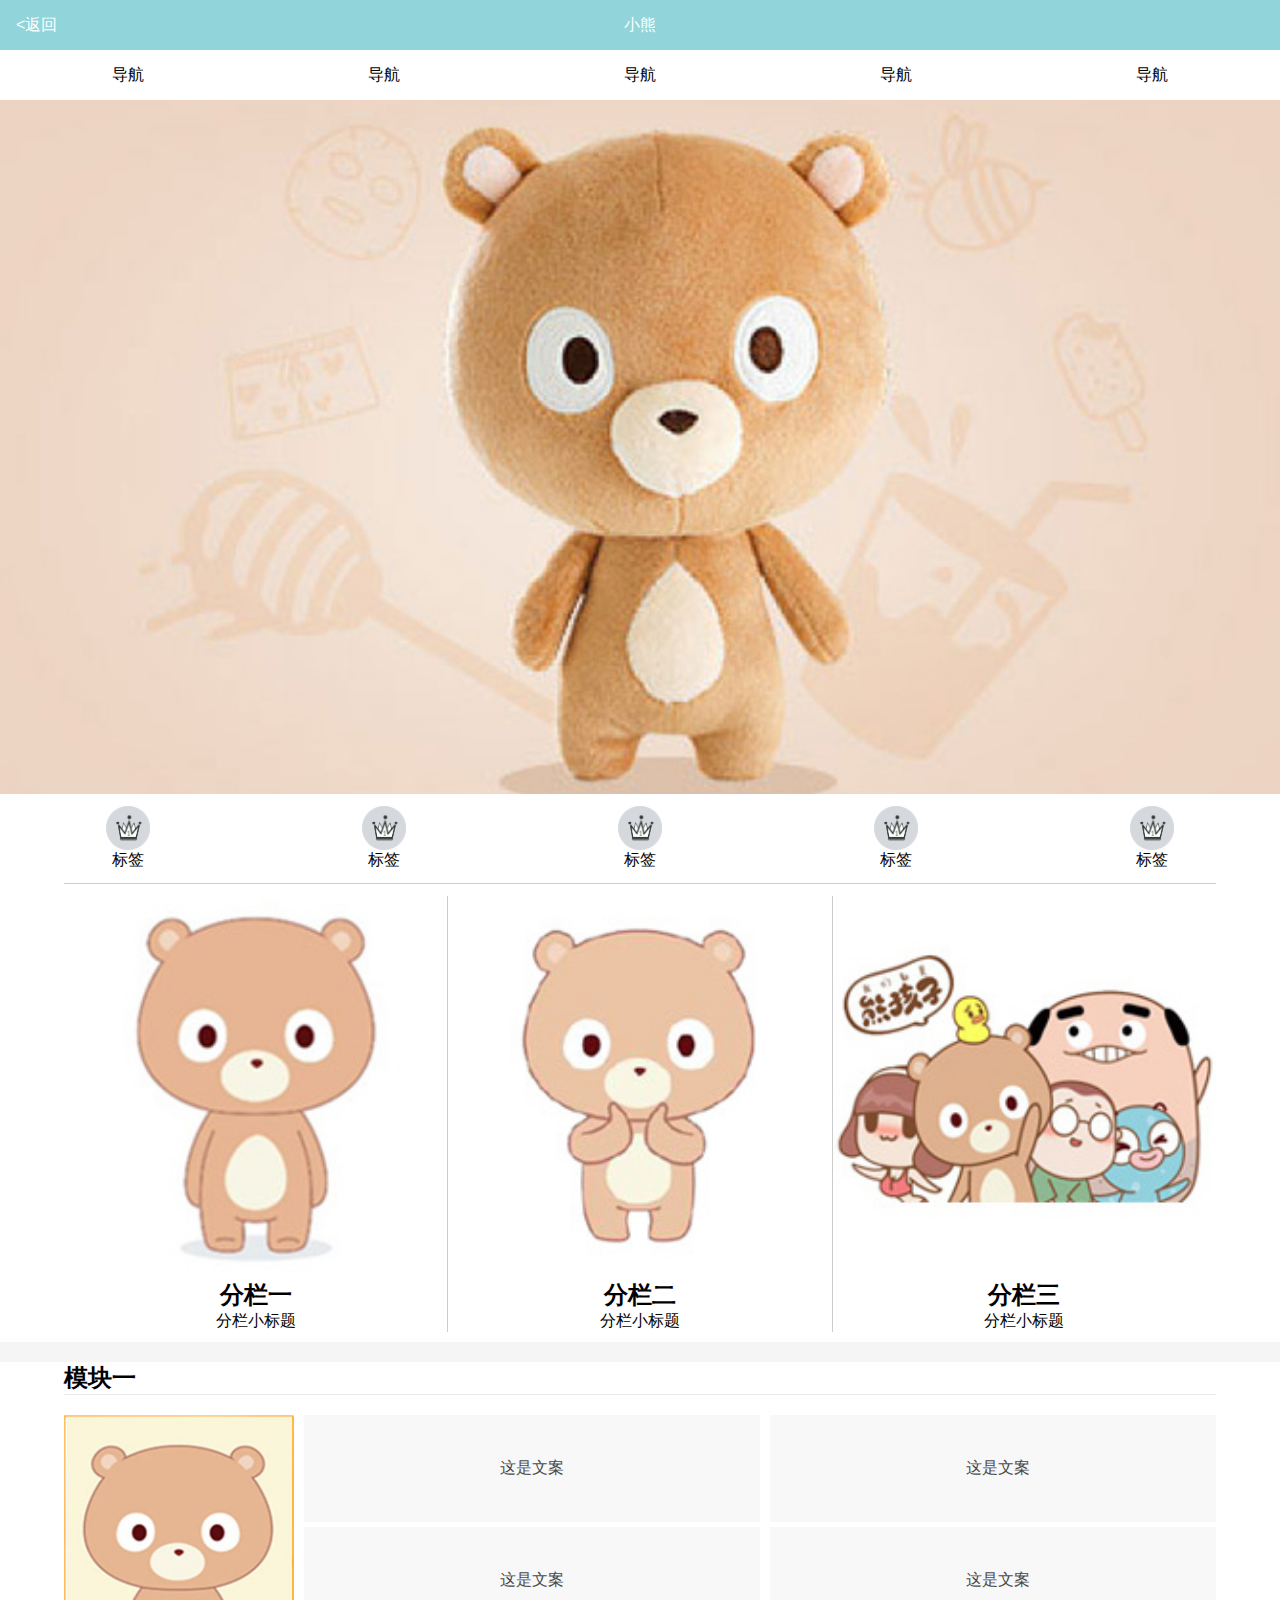
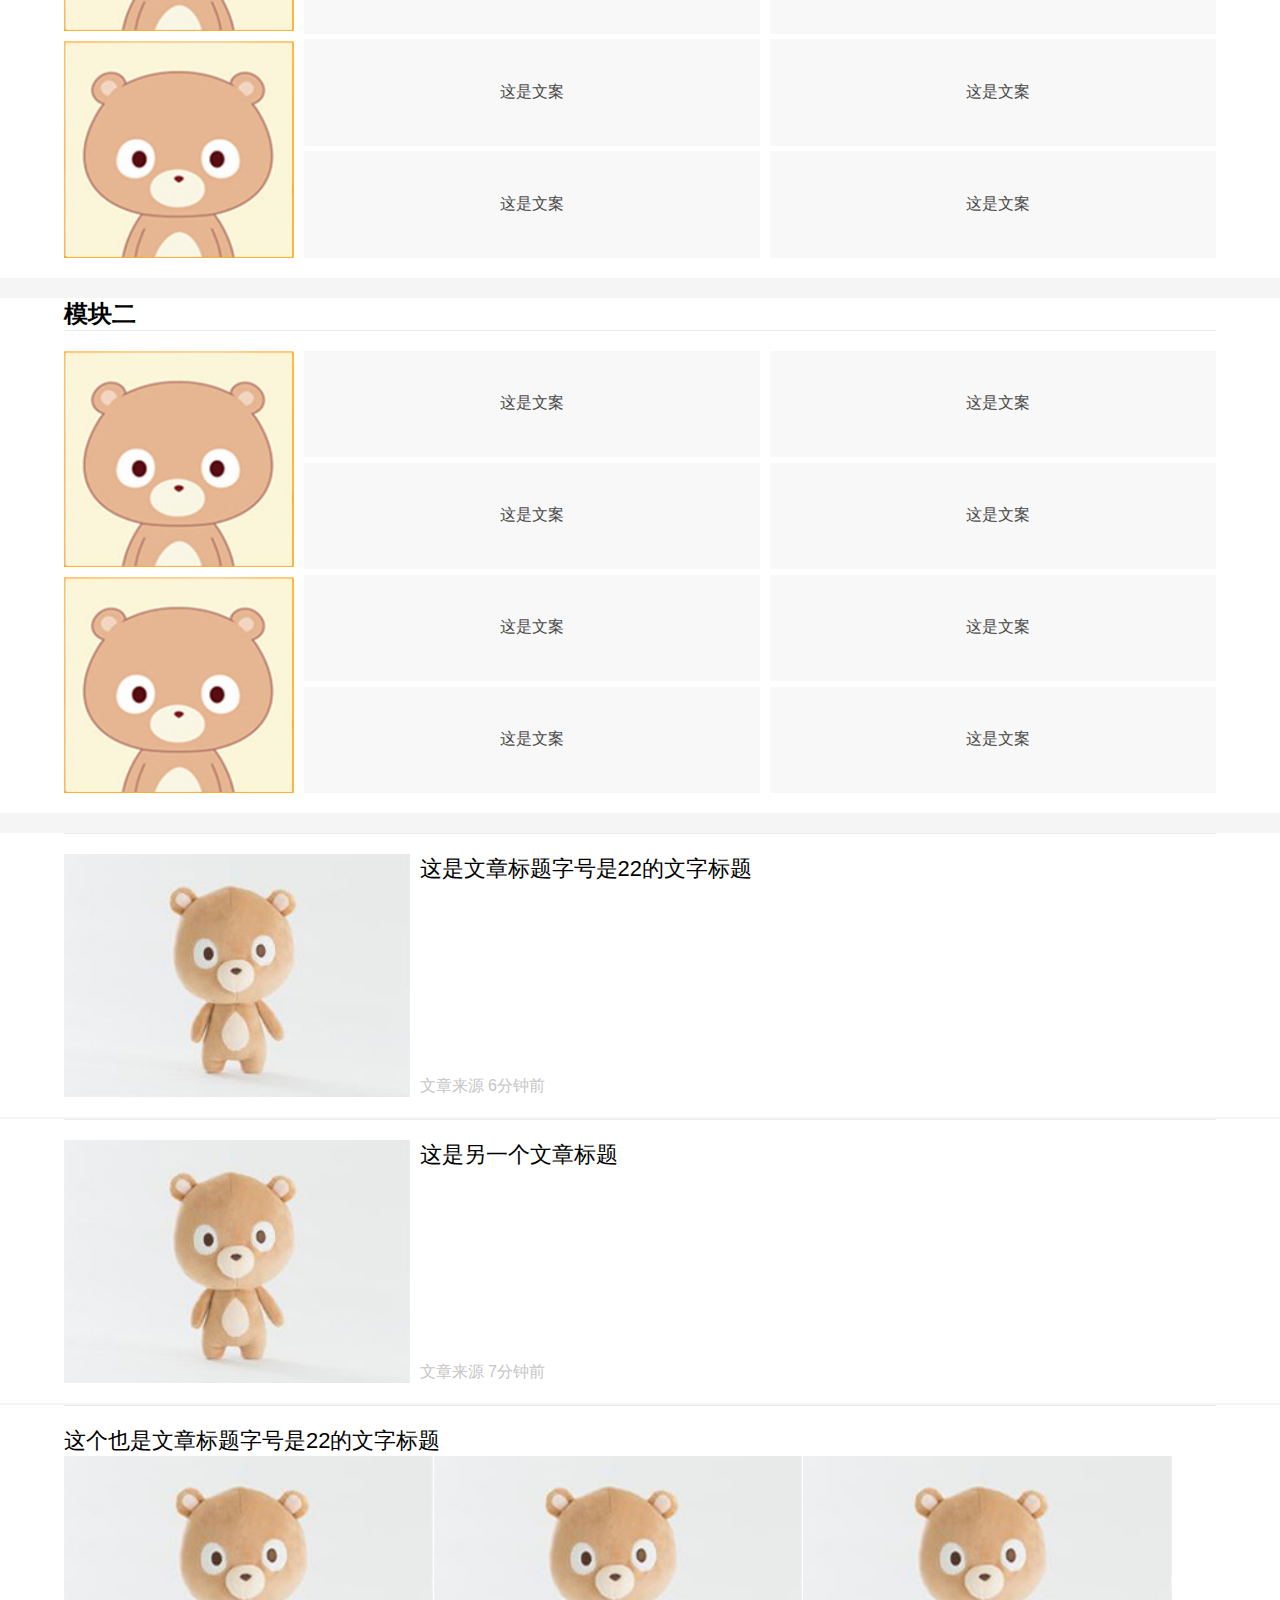
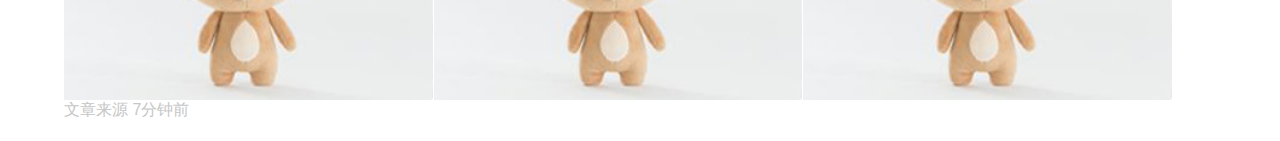
<file: mission11/index.html>
<!DOCTYPE html PUBLIC "-//W3C//DTD XHTML 1.0 Transitional//EN" "http://www.w3.org/TR/xhtml1/DTD/xhtml1-transitional.dtd">
<html xmlns="http://www.w3.org/1999/xhtml">
<head>
<meta http-equiv="Content-Type" content="text/html; charset=utf-8" />
<meta content="width=device-width, initial-scale=1.0, minimum-scale=1.0, maximum-scale=1.0, user-scalable=no" name="viewport">
<title>移动端web页面</title>
<link rel="stylesheet" href="css/mission11.css" type="text/css"/>
</head>

<body>
  <header class="header">
    <a  class="header-btn" href="">&lt;返回</a>小熊
  </header>
  <!--导航-->
  <nav>
    <a href="#1">导航</a>
    <a href="#2">导航</a>
    <a href="#3">导航</a>
    <a href="#4">导航</a>
    <a href="#5">导航</a>
  </nav>
  <!--宣传栏-图片-->
  <div class="barnner">
    <picture>
      <!--<source  media="(max-width:360px)" srcset="img/cat-160.jpg" />
      <source  media="(max-width:412px)" srcset="img/cat-320.jpg" />-->
      <img src="img/smbear.jpg" alt="小熊" width="100%"/>
    </picture>
  </div>
  <!--标签-这里干啥用的？挖个坑先-->
  <div class="label">
    <div class="label-box">
      <div class="label-img">
        <img src="img/label.png" width="44px" height="44px"/>
      </div>
      <div class="label-title">标签</div>
    </div>
    <div class="label-box">
      <div class="label-img">
        <img src="img/label.png" width="44px" height="44px"/>
      </div>
      <div class="label-title">标签</div>
    </div>
    <div class="label-box">
      <div class="label-img">
        <img src="img/label.png" width="44px" height="44px"/>
      </div>
      <div class="label-title">标签</div>
    </div>
    <div class="label-box">
      <div class="label-img">
        <img src="img/label.png" width="44px" height="44px"/>
      </div>
      <div class="label-title">标签</div>
    </div>
    <div class="label-box">
      <div class="label-img">
        <img src="img/label.png" width="44px" height="44px"/>
      </div>
      <div class="label-title">标签</div>
    </div>
  </div>
  <!--效果条-->
  <div class="bar"></div>
  <!--分栏-->
  <div class="border-bottom-box">
      <div class="grid-box">
        <div class="grid">
          <img src="img/grid1.jpg" alt="小熊" width="100%"/>
          <h2>分栏一</h2>
          <p>分栏小标题</p>
        </div>
        <div class="grid grid-mid">
          <img src="img/grid2.jpg" alt="小熊" width="100%"/>
          <h2>分栏二</h2>
          <p>分栏小标题</p>
        </div>
        <div class="grid">
          <img src="img/grid3.jpg" alt="小熊" width="100%"/>
          <h2>分栏三</h2>
          <p>分栏小标题</p>
        </div>
      </div>
  </div>
  <!--模块一-->
  <section>
    <div id="1" class="border-bottom-box">
        <h2>模块一</h2>
        <div class="sec-body">
          <!--左边放图-->
          <div class="sec-body-l">
            <img id="sec-body-l-img1" src="img/bearbh.jpg" alt="小熊" width="100%"  />
            <img src="img/bearbh.jpg" alt="小熊" width="100%"  />
          </div>
          <!--右边放文案-->
          <div class="sec-body-r">
            <div class="sec-body-r-box">
              <a class="sec-body-artical" href=""><p>这是文案</p></a>
              <a class="sec-body-artical" href=""><p>这是文案</p></a>
              <a class="sec-body-artical" href=""><p>这是文案</p></a>
              <a class="sec-body-artical" href=""><p>这是文案</p></a>
              <a class="sec-body-artical" href=""><p>这是文案</p></a>
              <a class="sec-body-artical" href=""><p>这是文案</p></a>
              <a class="sec-body-artical" href=""><p>这是文案</p></a>
              <a class="sec-body-artical" href=""><p>这是文案</p></a>
            </div>
          </div>
        </div>
    </div>
    <div id="2" class="border-bottom-box">
        <h2>模块二</h2>
        <div class="sec-body">
          <!--左边放图-->
          <div class="sec-body-l">
            <img id="sec-body-l-img1" src="img/bearbh.jpg" alt="小熊" width="100%"  />
            <img src="img/bearbh.jpg" alt="小熊" width="100%"  />
          </div>
          <!--右边放文案-->
          <div class="sec-body-r">
            <div class="sec-body-r-box">
              <a class="sec-body-artical" href=""><p>这是文案</p></a>
              <a class="sec-body-artical" href=""><p>这是文案</p></a>
              <a class="sec-body-artical" href=""><p>这是文案</p></a>
              <a class="sec-body-artical" href=""><p>这是文案</p></a>
              <a class="sec-body-artical" href=""><p>这是文案</p></a>
              <a class="sec-body-artical" href=""><p>这是文案</p></a>
              <a class="sec-body-artical" href=""><p>这是文案</p></a>
              <a class="sec-body-artical" href=""><p>这是文案</p></a>
            </div>
          </div>
        </div>
    </div>
    <a href="" id="3" class="little-border-bottom-box">
      <div class="sec-body">
          <!--左边放图-->
          <div class="sec-body-l fix1">
            <img src="img/sec-bear.jpg" alt="小熊" width="100%"  />
          </div>
          <!--右边放文案-->
          <div class="sec-body-r fix2">

              <div class="sec-body-r-box-title">这是文章标题字号是22的文字标题</div>
              <div class="sec-body-r-box-source">文章来源 <span>6分钟前</span></div> 
          </div>
        </div>
    </a>
    <a href="" id="4" class="little-border-bottom-box">
      <div class="sec-body">
          <!--左边放图-->
          <div class="sec-body-l fix1">
            <img src="img/sec-bear.jpg" alt="小熊" width="100%"  />
          </div>
          <!--右边放文案-->
          <div class="sec-body-r fix2">

              <div class="sec-body-r-box-title">这是另一个文章标题</div>
              <div class="sec-body-r-box-source">文章来源 <span>7分钟前</span></div> 
          </div>
        </div>
    </a>
    <a href="" id="5" class="sec-body-horizontal">
        <div class="sec-body">
          <div class="sec-body-horizontal-box-title">这个也是文章标题字号是22的文字标题</div>
          <div class="pic-flex clearfloat">
          <img class="pic-flex-item" src="img/bear.jpg"  width="32%"/>
          <img class="pic-flex-item" src="img/bear.jpg"  width="32%"/>
          <img class="pic-flex-item" src="img/bear.jpg"  width="32%"/>
          </div>
          <div class="sec-body-horizontal-box-source">文章来源 <span>7分钟前</span></div> 
        </div> 
    </a>
  </section>
</body>
</html>
</file>
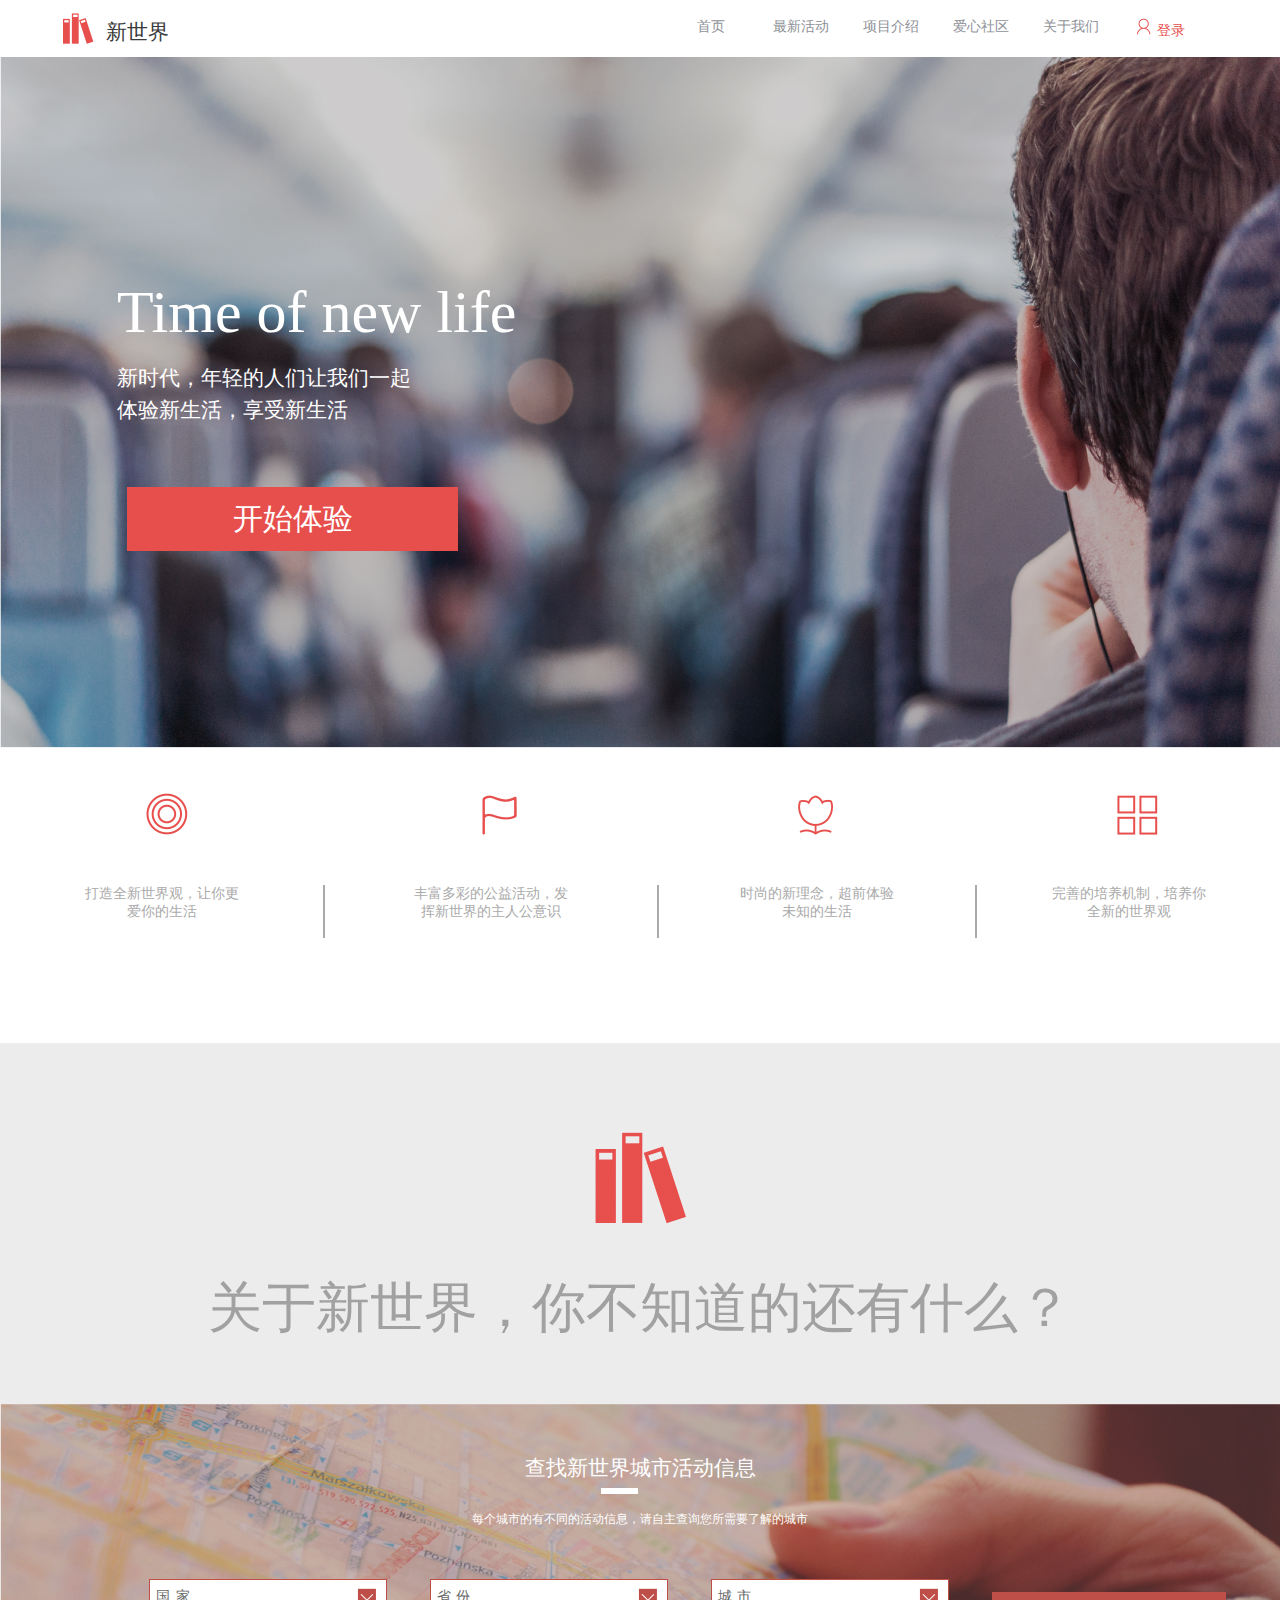
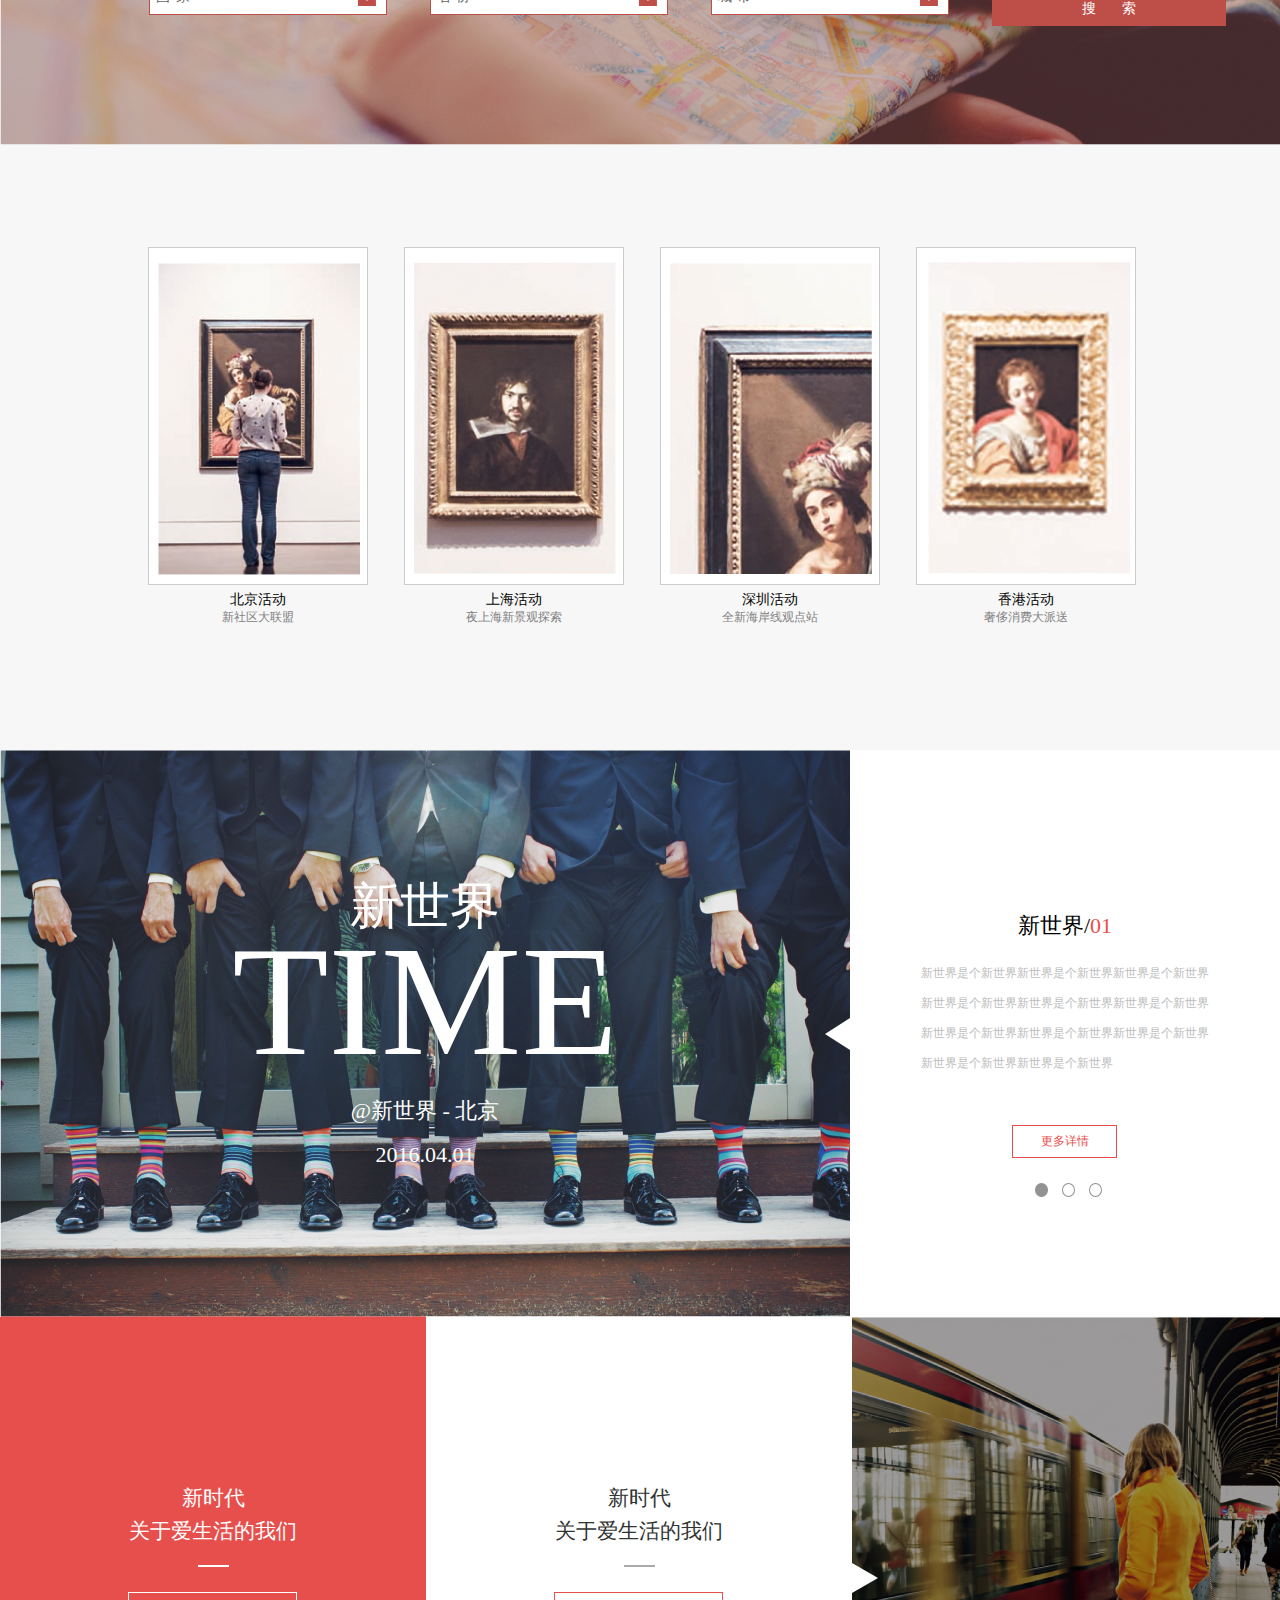
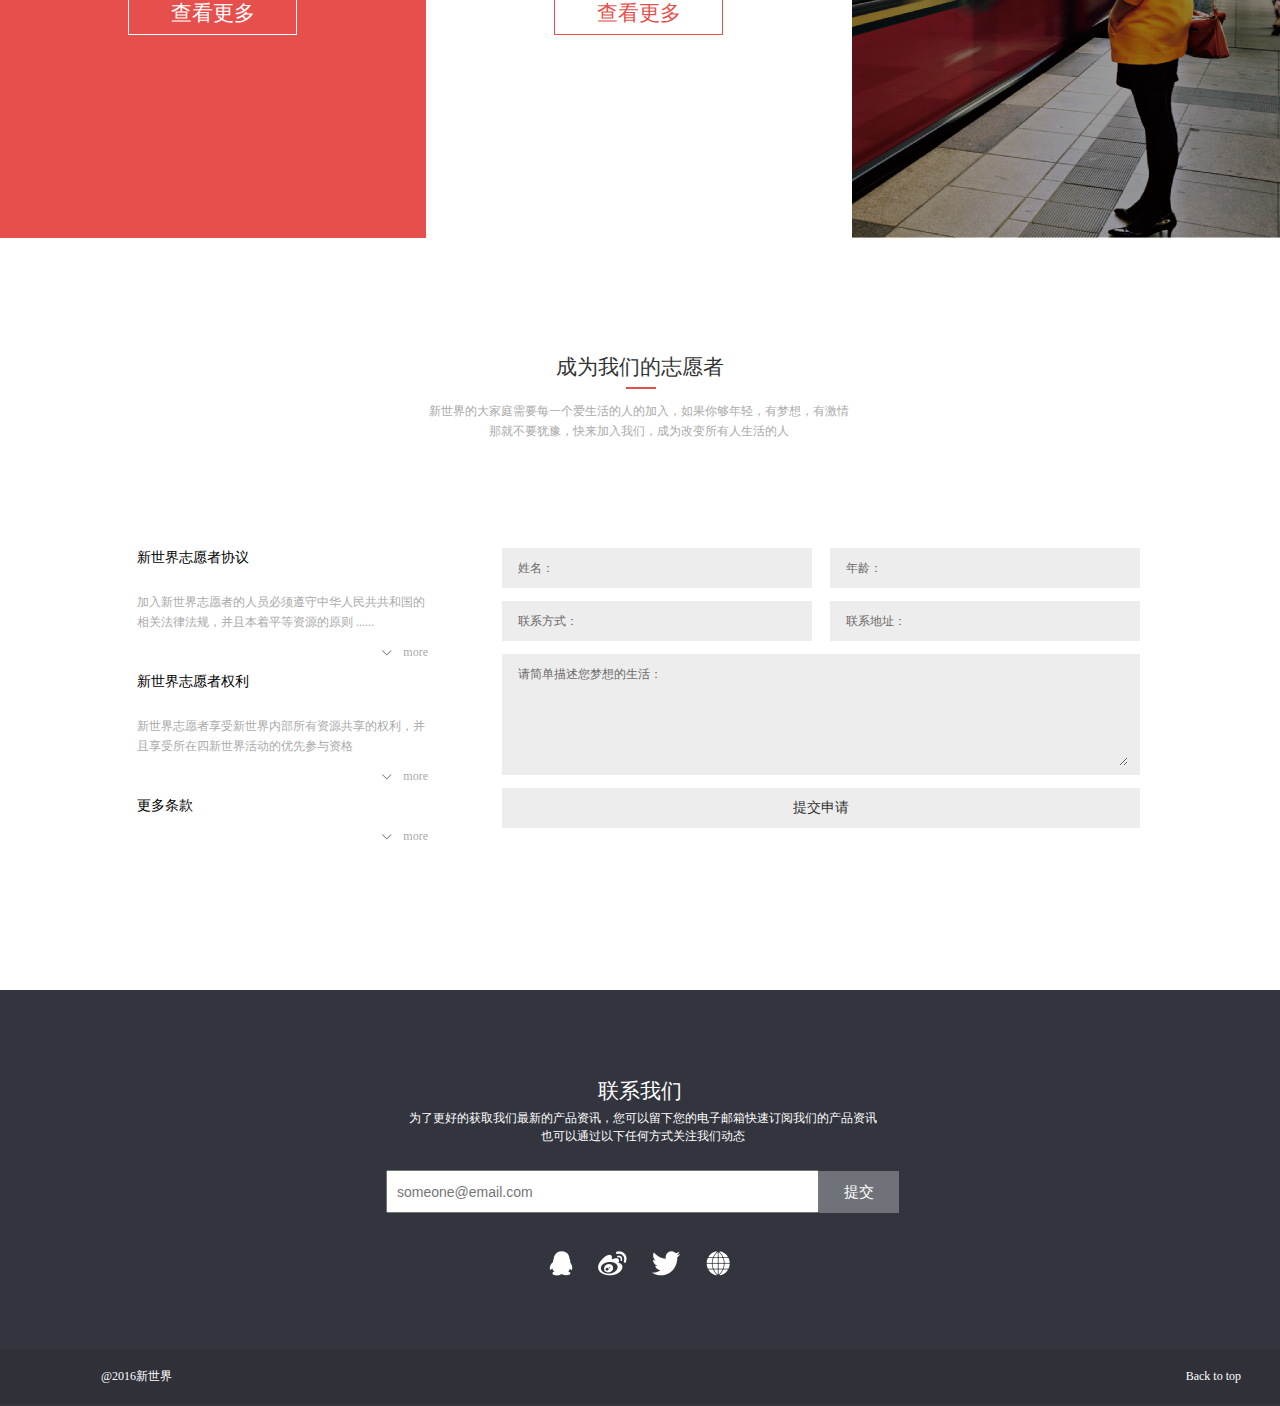
<file: mission7/index.html>
<!DOCTYPE html PUBLIC "-//W3C//DTD XHTML 1.0 Transitional//EN" "http://www.w3.org/TR/xhtml1/DTD/xhtml1-transitional.dtd">
<html xmlns="http://www.w3.org/1999/xhtml">
<head>
<meta http-equiv="Content-Type" content="text/html; charset=utf-8" />
<meta content="width=device-width, initial-scale=1.0, minimum-scale=1.0, maximum-scale=1.0, user-scalable=no" name="viewport">
<title>misson7</title>
<link rel="stylesheet" href="css/mission7.css" type="text/css"/>
<link rel="stylesheet" href="css/myselect.css" type="text/css"/>
</head>
<body>
<div class="design-box" id="top">
  <header>
    <div class="center-container">
      <img class="logo-pic" src="img/header-logo.png" />
      <span class="logo-text">新世界</span>
      <ul class="header-list">
        <li class="header-list-item"><a href="">首页</a></li>
        <li class="header-list-item"><a href="">最新活动</a></li>
        <li class="header-list-item"><a href="">项目介绍</a></li>
        <li class="header-list-item"><a href="">爱心社区</a></li>
        <li class="header-list-item"><a href="">关于我们</a></li>
        <li class="header-list-item"><a href=""><img src="img/login-logo.png" /><span class="login">登录</span></a></li>
      </ul>
    </div>
  </header>
  <div class="index-barnner">
     <img src="img/demo1.jpg" />
     <div class="barnner-box">
       <h1>Time of new life</h1>
       <p>新时代，年轻的人们让我们一起<br />体验新生活，享受新生活</p>
       <div class="barnner-box-btn"><a href="">开始体验</a></div>
     </div>
  </div>
  <div class="index-barnner2">
    <div class="index-barnner2-imgs">
      <img class="index-barnner2-imgs1" src="img/demo2.png" />
      <img class="index-barnner2-imgs2" src="img/demo3.png" />
      <img class="index-barnner2-imgs3" src="img/demo4.png" />
      <img class="index-barnner2-imgs4" src="img/demo5.png" />
    </div>
    <div class="index-barnner2-box">
      <div class="index-barnner2-box-1 index-barnner2-box-m">打造全新世界观，让你更<br />爱你的生活</div>
      <div class="index-barnner2-box-2 index-barnner2-box-m">丰富多彩的公益活动，发<br />挥新世界的主人公意识</div>
      <div class="index-barnner2-box-3 index-barnner2-box-m">时尚的新理念，超前体验<br />未知的生活</div>
      <div class="index-barnner2-box-4 index-barnner2-box-m">完善的培养机制，培养你<br />全新的世界观</div>
    </div>
  </div>
  <div class="index-barnner3">
    <img class="index-barnner3-logo" src="img/barnner3-logo.png" />
    <p class="index-barnner3-text">关于新世界，你不知道的还有什么？</p>
  </div>
  <div class="index-map">
    <h2 class="index-map-title">查找新世界城市活动信息</h2>
    <div class="index-map-bar"></div>
    <div class="index-map-text">每个城市的有不同的活动信息，请自主查询您所需要了解的城市</div>
    <div class="index-map-selectlist">
	  <form>
        <fieldset class="radio-container">
            <div class="radio-options">
                <div class="toggle">国家</div>
                <ul>
                   <li>
                        <input type="radio" name="country" id="China" value="China">
                        <label for="China"><span ></span>中国</label>
                    </li>
                    <li>
                        <input type="radio" name="country" id="America" value="America">
                        <label for="America"><span ></span>美国</label>
                    </li>
                    <li>
                        <input type="radio" name="country" id="Japan" value="Japan">
                        <label for="Japan"><span ></span>日本</label>
                    </li>
                    <li>
                        <input type="radio" name="country" id="Korea" value="Korea">
                        <label for="Korea"><span ></span>韩国</label>
                    </li>
                      
                </ul>
            </div>
        </fieldset>
         <fieldset class="radio-container">
            <div class="radio-options">
                <div class="toggle">省份</div>
                <ul>
                   <li>
                        <input type="radio" name="province" id="BeiJingCity" value="BeiJingCity">
                        <label for="BeiJingCity"><span ></span>北京市</label>
                    </li>
                    <li>
                        <input type="radio" name="province" id="ShangHaiCity" value="ShangHaiCity">
                        <label for="ShangHaiCity"><span ></span>上海市</label>
                    </li>
                    <li>
                        <input type="radio" name="province" id="HuNan" value="HuNan">
                        <label for="HuNan"><span ></span>湖南省</label>
                    </li>
                    <li>
                        <input type="radio" name="province" id="GuangDong" value="GuangDong">
                        <label for="GuangDong"><span ></span>广东省</label>
                    </li>
                      
                </ul>
            </div>
        </fieldset>
         <fieldset class="radio-container">
            <div class="radio-options">
                <div class="toggle">城市</div>
                <ul>
                   <li>
                        <input type="radio" name="city" id="BeiJing" value="BeiJing">
                        <label for="BeiJing"><span ></span>北京</label>
                    </li>
                    <li>
                        <input type="radio" name="city" id="ShangHai" value="ShangHai">
                        <label for="ShangHai"><span ></span>上海</label>
                    </li>
                    <li>
                        <input type="radio" name="city" id="ShenZhen" value="ShenZhen">
                        <label for="ShenZhen"><span ></span>深圳</label>
                    </li>
                    <li>
                        <input type="radio" name="city" id="NewYork" value="NewYork">
                        <label for="NewYork"><span ></span>纽约</label>
                    </li>
                      
                </ul>
            </div>
        </fieldset>
    
		<fieldset class="radio-container">
          <button>搜索</button>
        </fieldset>
      </form>
    </div>
  </div>
  <div class="index-activity">
  	<div class="index-activity-pics">
      <div class="index-activity-pics-box">
        <p class="pics-box-title">北&nbsp;&nbsp;&nbsp;&nbsp;&nbsp;&nbsp;京&nbsp;&nbsp;&nbsp;&nbsp;&nbsp;&nbsp;活&nbsp;&nbsp;&nbsp;&nbsp;&nbsp;&nbsp;动</p>
        <p class="pics-box-title-text">新社区大联盟</p>
        <div class="pics-box-imgbox">
          <img src="img/pic1.jpg" />
        </div>
        <p class="pics-box-sm-title">北京活动</p>
        <p class="pics-box-sm-title-text">新社区大联盟</p>
      </div>
      <div class="index-activity-pics-box">
        <p class="pics-box-title">上&nbsp;&nbsp;&nbsp;&nbsp;&nbsp;&nbsp;海&nbsp;&nbsp;&nbsp;&nbsp;&nbsp;&nbsp;活&nbsp;&nbsp;&nbsp;&nbsp;&nbsp;&nbsp;动</p>
        <p class="pics-box-title-text">夜上海新景观探索</p>
        <div class="pics-box-imgbox">
          <img src="img/pic2.jpg" />
        </div>
        <p class="pics-box-sm-title">上海活动</p>
        <p class="pics-box-sm-title-text">夜上海新景观探索</p>
      </div>
      <div class="index-activity-pics-box">
        <p class="pics-box-title">深&nbsp;&nbsp;&nbsp;&nbsp;&nbsp;&nbsp;圳&nbsp;&nbsp;&nbsp;&nbsp;&nbsp;&nbsp;活&nbsp;&nbsp;&nbsp;&nbsp;&nbsp;&nbsp;动</p>
        <p class="pics-box-title-text">全新海岸线观点站</p>
        <div class="pics-box-imgbox">
          <img src="img/pic3.jpg" />
        </div>
        <p class="pics-box-sm-title">深圳活动</p>
        <p class="pics-box-sm-title-text">全新海岸线观点站</p>
      </div>  
      <div class="index-activity-pics-box">
        <p class="pics-box-title">香&nbsp;&nbsp;&nbsp;&nbsp;&nbsp;&nbsp;港&nbsp;&nbsp;&nbsp;&nbsp;&nbsp;&nbsp;活&nbsp;&nbsp;&nbsp;&nbsp;&nbsp;&nbsp;动</p>
        <p class="pics-box-title-text">奢侈消费大派送</p>
        <div class="pics-box-imgbox">
          <img src="img/pic4.jpg" />
        </div>
        <p class="pics-box-sm-title">香港活动</p>
        <p class="pics-box-sm-title-text">奢侈消费大派送</p>
      </div>                
    </div>
    
  </div>
  <div class="index-barnner4">
    <div class="index-barnner4-left">
      <p class="index-barnner4-left-title1">新世界</p>
      <p class="index-barnner4-left-title2">TIME</p>
      <p class="index-barnner4-left-city">@新世界 - 北京</p>
      <p class="index-barnner4-left-time">2016.04.01</p>
      <div class="index-barnner4-left-triangle"></div>
    </div>
    <div class="index-barnner4-right">
      <p class="index-barnner4-right-title">新世界/<span style="color:#e74f4d">01</span></p>
      <p class="index-barnner4-right-text">新世界是个新世界新世界是个新世界新世界是个新世界新世界是个新世界新世界是个新世界新世界是个新世界新世界是个新世界新世界是个新世界新世界是个新世界新世界是个新世界新世界是个新世界</p>
      <a href="" class="index-barnner4-right-button">更多详情</a>
      <div class="index-barnner4-right-btngroup">
        <a class="btn active" href=""></a>
        <a class="btn" href=""></a>
        <a class="btn" href=""></a>
      </div>
    </div>
  </div>
  <div class="index-barnner5">
    <div class="index-barnner5-col">
      <p class="index-barnner5-col-title1">新时代</p>
      <p class="index-barnner5-col-title2">关于爱生活的我们</p>
      <div class="index-barnner5-col-bar"></div>
      <a class="index-barnner5-col-btn" href="">查看更多</a>
    </div>
    <div class="index-barnner5-col index-barnner5-col1">
      <p class="index-barnner5-col-title1 index-barnner5-col-title11">新时代</p>
      <p class="index-barnner5-col-title2 index-barnner5-col-title21">关于爱生活的我们</p>
      <div class="index-barnner5-col-bar index-barnner5-col-bar1"></div>
      <a class="index-barnner5-col-btn index-barnner5-col-btn1" href="">查看更多</a>
    </div>
    <div class="index-barnner5-img">
      <div class="index-barnner5-img-triangle"></div>
    </div>
  </div>
  <div class="index-invite">
    <p class="index-invite-title">成为我们的志愿者</p>
    <div class="index-invite-bar"></div>
    <p class="index-invite-text">新世界的大家庭需要每一个爱生活的人的加入，如果你够年轻，有梦想，有激情那就不要犹豫，快来加入我们，成为改变所有人生活的人</p>
    <div class="index-invite-box">
      <div class="index-invite-box-left">
        <p class="index-invite-box-left-title">新世界志愿者协议</p>
        <p class="index-invite-box-left-text">加入新世界志愿者的人员必须遵守中华人民共共和国的相关法律法规，并且本着平等资源的原则 ......</p>
        <div class="index-invite-box-left-btn">
          <a class="index-invite-box-left-btn1" href="">
            <img src="img/more.png" />
            <span class="index-invite-box-left-btn-text">more</span>
          </a>
        </div>
        <div class="bar"></div>
        <p class="index-invite-box-left-title">新世界志愿者权利</p>
        <p class="index-invite-box-left-text">新世界志愿者享受新世界内部所有资源共享的权利，并且享受所在四新世界活动的优先参与资格</p>
        <div class="index-invite-box-left-btn">
          <a class="index-invite-box-left-btn2" href="">
            <img src="img/more.png" />
            <span class="index-invite-box-left-btn-text">more</span>
          </a>
        </div>
        <div class="bar"></div>
        <p class="index-invite-box-left-title">更多条款</p>
        <div class="index-invite-box-left-btn">
          <a class="index-invite-box-left-btn3" href="">
            <img src="img/more.png" />
            <span class="index-invite-box-left-btn-text">more</span>
          </a>
        </div>
      </div>

      <div class="index-invite-box-right">
      	<form class="index-invite-box-right-form">
          <div class="form-bar">
            <label class="form-label" for="form-name">姓名：</label>
            <input class="form-input" type="text" id="form-name" />
          </div>
          <div class="form-bar">
            <label class="form-label" for="form-age">年龄：</label>
            <input class="form-input" type="text" id="form-age" />
          </div>
          <div class="form-bar">
            <label class="form-label" for="form-phone">联系方式：</label>
            <input class="form-input" type="text" id="form-phone" />
          </div>
          <div class="form-bar">
            <label class="form-label" for="form-address">联系地址：</label>
            <input class="form-input" type="text" id="form-address" />
          </div>
          <div class="form-bar form-bar-big">
            <label class="form-label" for="form-descript">请简单描述您梦想的生活：</label>
            <textarea class="form-input" type="text" id="form-descript" ></textarea>
          </div>
          <input type="submit" class="form-button" id="form-button" style="cursor:hand" value="提交申请" />
        </form>
      </div>
    </div>
  </div>
  <footer>
    <p class="footer-title">联系我们</p>
    <p class="footer-text">为了更好的获取我们最新的产品资讯，您可以留下您的电子邮箱快速订阅我们的产品资讯也可以通过以下任何方式关注我们动态</p>
    <form class="footer-form">
      <input type="text" class="footer-form-text" placeholder="someone@email.com" />
      <input type="button" class="footer-form-btn" value="提交" />
    </form>
    <div class="footer-box">
      <img class="footer-icon" src="img/qq.png" />
      <img class="footer-icon" src="img/weibo.png" />
      <img class="footer-icon" src="img/bird.png" />
      <img class="footer-icon" src="img/world.png" />
    </div>
    <div class="footer-copyright">
      @2016新世界
      <a class="footer-btn" href="#top">Back to top</a>
    </div>
  </footer>
</div>
</body>
</html>
</file>
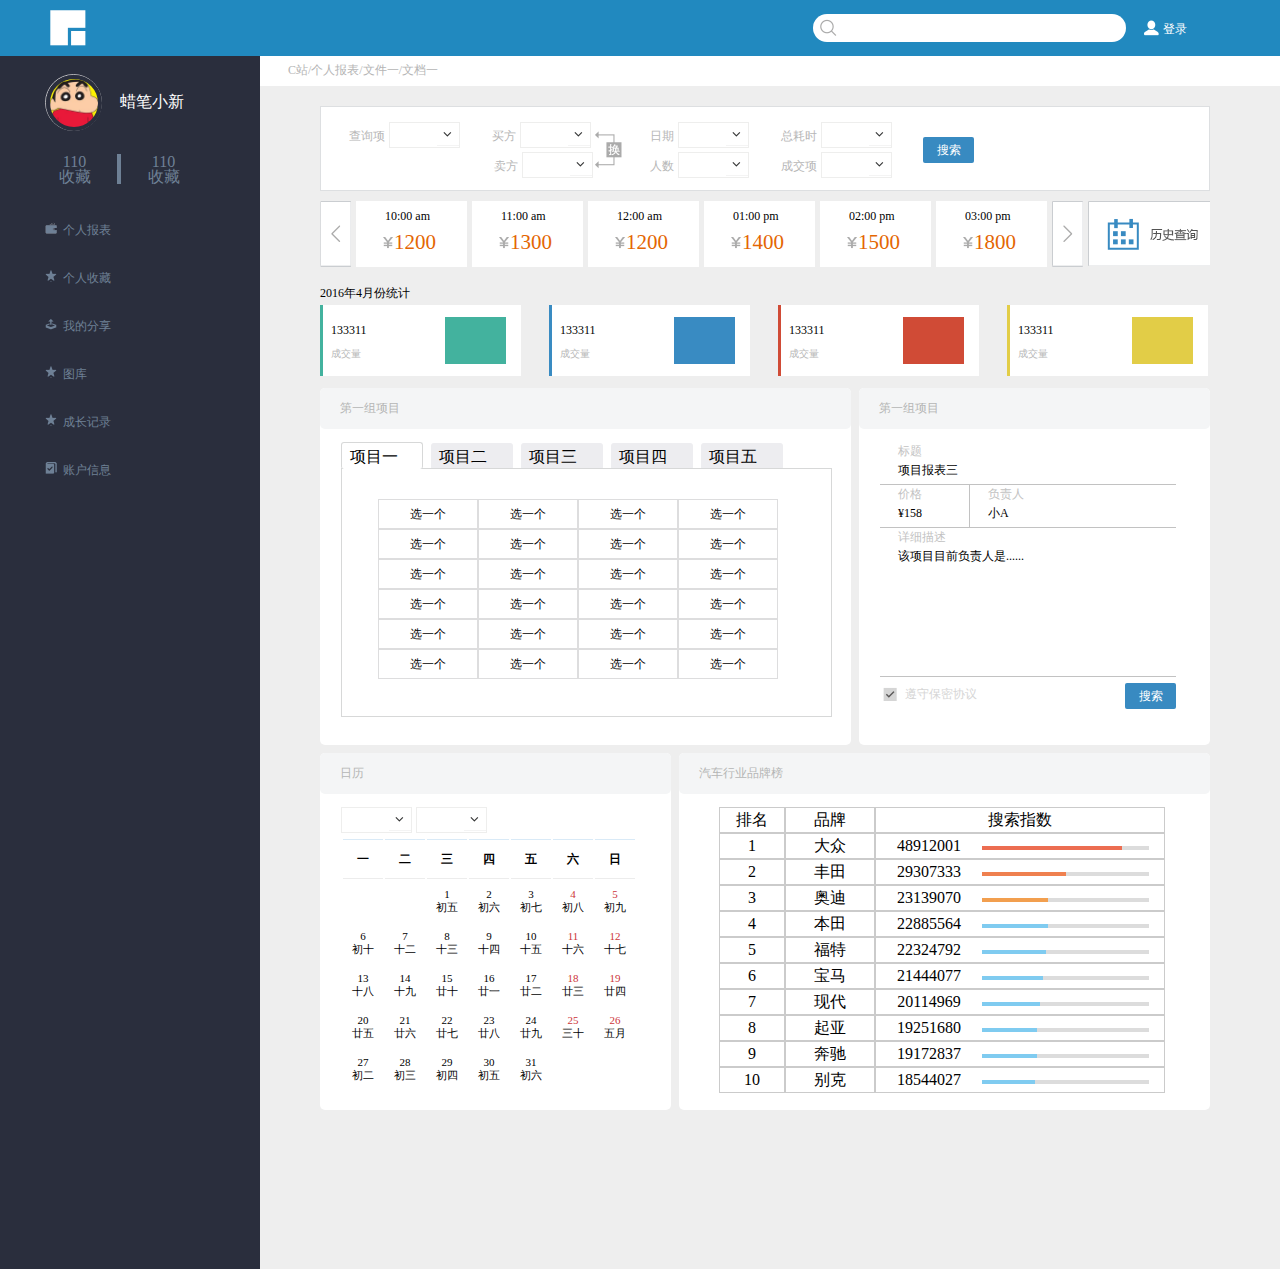
<file: mission9/index.html>
<!DOCTYPE html PUBLIC "-//W3C//DTD XHTML 1.0 Transitional//EN" "http://www.w3.org/TR/xhtml1/DTD/xhtml1-transitional.dtd">
<html xmlns="http://www.w3.org/1999/xhtml">
<head>
<meta http-equiv="Content-Type" content="text/html; charset=utf-8" />
<meta content="width=device-width, initial-scale=1.0, minimum-scale=1.0, maximum-scale=1.0, user-scalable=no" name="viewport">
<title>mission9</title>
<link rel="stylesheet" href="css/mission9.css" type="text/css"/>
</head>

<body>
  <header>
    <div class="header-logo"></div>
    <a class="login-btn" href="">登录</a>
    <div class="login-logo"></div>
    <form class="header-search">
      <span class="search-icon"></span>
      <input class="header-search-input" type="text"/>      
    </form>
  </header>
  <div class="center-box clearfloat">
    <nav>
      <div class="nav-head">
      <div class="owner-imgbox">
        <img class="owner-imgbox-img" src="img/owner-img.jpg" />
      </div>
      <span class="own-name">蜡笔小新</span>
          <div class="owner-box-container">
              <a class="owner-box" href="">
                <p class="owner-box-content">110</p>
                <p class="owner-box-content">收藏</p>
              </a>
              <div class="box-bar"></div>
              <a class="owner-box" href="">
                <p class="owner-box-content">110</p>
                <p class="owner-box-content">收藏</p>
              </a>
          </div>
      </div><!--nav_head-->
      <div class="nav-list-box">
        <input class="nav-checkbox" type="checkbox" name="nav-list" value="document0" id="document0"/><label class="nav-checkbox-label fix1" for="document0"><span class="label-icon icon1"></span><span class="label-text">个人报表</span></label>
        <div class="nav-list-bigbox">
          <div class="nav-list-box">
            <input class="nav-checkbox" type="checkbox" name="nav-list" value="document1" id="document1"/><label class="nav-checkbox-label" for="document1"><span class="label-icon icon0"></span><span class="label-icon icon1"></span><span class="label-text">文件一</span></label>
            <div class="nav-list-bigbox fix2">
              
            </div>               
          </div>
          <div class="nav-list-box">
            <input class="nav-checkbox" type="checkbox" name="nav-list" value="document2" id="document2"/><label class="nav-checkbox-label" for="document2"><span class="label-icon icon0"></span><span class="label-icon icon1"></span><span class="label-text">文件二</span></label>
            <div class="nav-list-bigbox fix2">
              <div class="nav-list-box">
                <input class="nav-checkbox" type="checkbox" name="nav-list" value="document2-1" id="document2-1"/><label class="nav-checkbox-label" for="document2-1"><span class="label-icon icon"></span><span class="label-text">文档1</span></label>
                <div class="nav-list-bigbox">
                  
                </div>               
              </div>
              <div class="nav-list-box">
                <input class="nav-checkbox" type="checkbox" name="nav-list" value="document2-2" id="document2-2"/><label class="nav-checkbox-label" for="document2-2"><span class="label-icon icon"></span><span class="label-text">文档2</span></label>
                <div class="nav-list-bigbox">
                  
                </div>               
              </div>
            </div>               
          </div>
          <div class="nav-list-box">
            <input class="nav-checkbox" type="checkbox" name="nav-list" value="document3" id="document3"/><label class="nav-checkbox-label" for="document3"><span class="label-icon icon0"></span><span class="label-icon icon1"></span><span class="label-text">文件三</span></label>
            <div class="nav-list-bigbox fix2">
            
            </div>               
          </div>
        </div>   
      </div>
      <div class="nav-list-box">
        <input class="nav-checkbox" type="checkbox" name="nav-list" value="colection0" id="colection0"/><label class="nav-checkbox-label fix1" for="colection0"><span class="label-icon icon2"></span><span class="label-text">个人收藏</span></label>
        <div class="nav-list-bigbox">
        
        </div>   
      </div>
      <div class="nav-list-box">
        <input class="nav-checkbox" type="checkbox" name="nav-list" value="share0" id="share0"/><label class="nav-checkbox-label fix1" for="share0"><span class="label-icon icon3"></span><span class="label-text">我的分享</span></label>
        <div class="nav-list-bigbox">
        
        </div>   
      </div>
      <div class="nav-list-box">
        <input class="nav-checkbox" type="checkbox" name="nav-list" value="imgrepertory0" id="imgrepertory0"/><label class="nav-checkbox-label fix1" for="imgrepertory0"><span class="label-icon icon2"></span><span class="label-text">图库</span></label>
        <div class="nav-list-bigbox">
        
        </div>   
      </div>
      <div class="nav-list-box">
        <input class="nav-checkbox" type="checkbox" name="nav-list" value="grow0" id="grow0"/><label class="nav-checkbox-label fix1" for="grow0"><span class="label-icon icon2"></span><span class="label-text">成长记录</span></label>
        <div class="nav-list-bigbox">
        
        </div>   
      </div>
      <div class="nav-list-box">
        <input class="nav-checkbox" type="checkbox" name="nav-list" value="counter" id="counter"/><label class="nav-checkbox-label fix1" for="counter"><span class="label-icon icon4"></span><span class="label-text">账户信息</span></label>
        <div class="nav-list-bigbox">
        
        </div>   
      </div>
    </nav>
    <div class="main">
      <div class="nav-location"><a href="" class="location-name">C站</a><span class="location-bar">/</span><a href="" class="location-name">个人报表</a><span class="location-bar">/</span><a href="" class="location-name">文件一</a><span class="location-bar">/</span><a href="" class="location-name">文档一</a></div>
      <div class="main-body">
          <div class="main-search box">
            <form class="main-search-from">
              <!--查询-->
              <div class="main-box1">
                  <span class="main-label">查询项</span>
                  <div class="radio-container">
                      <div class="radio-options">
                          <div class="toggle"><span class="toggle-icon"></span></div>
                          <ul>
                             <li>
                                  <input type="radio" name="item" id="item1" value="item1">
                                  <label for="item1">第一项</label>
                              </li>
                              <li>
                                  <input type="radio" name="item" id="item2" value="item2">
                                  <label for="item2">第二项</label>
                              </li>                     
                          </ul>
                      </div>
                  </div>
                  <!--查询-->
                  <!--买方-->
                  <span class="main-label">买方</span>
                  <div class="radio-container">
                      <div class="radio-options">
                          <div class="toggle"><span class="toggle-icon"></span></div>
                          <ul>
                             <li>
                                  <input type="radio" name="buyer" id="buyer1" value="buyer1">
                                  <label for="buyer1">小A</label>
                              </li>
                              <li>
                                  <input type="radio" name="buyer" id="buyer2" value="buyer2">
                                  <label for="buyer2">小B</label>
                              </li>                     
                          </ul>
                      </div>
                  </div>
                  <!--买方--> 
                  <!--卖方--> 
                  <span class="main-label fix3">卖方</span>
                  <div class="radio-container">
                      <div class="radio-options">
                          <div class="toggle"><span class="toggle-icon"></span></div>
                          <ul>
                             <li>
                                  <input type="radio" name="seller" id="seller1" value="seller1">
                                  <label for="seller1">小A</label>
                              </li>
                              <li>
                                  <input type="radio" name="seller" id="seller2" value="seller2">
                                  <label for="seller2">小B</label>
                              </li>                     
                          </ul>
                      </div>
                  </div> 
                  <!--卖方-->
              </div> <!--main-box1-->
              <div class="main-box2">
              <div class="exchange"></div>
              <!--日期-->
              <span class="main-label">日期</span>
              <div class="radio-container">
                  <div class="radio-options">
                      <div class="toggle"><span class="toggle-icon"></span></div>
                      <ul>
                         <li>
                              <input type="radio" name="time" id="time1" value="time1">
                              <label for="time1"></label>
                          </li>
                          <li>
                              <input type="radio" name="time" id="time2" value="time2">
                              <label for="time2"></label>
                          </li>                     
                      </ul>
                  </div>
              </div>        
              <!--日期-->
              <!--总耗时-->      
              <span class="main-label">总耗时</span>
              <div class="radio-container">
                  <div class="radio-options">
                      <div class="toggle"><span class="toggle-icon"></span></div>
                      <ul>
                         <li>
                              <input type="radio" name="total-time" id="total-time1" value="total-time1">
                              <label for="total-time1">1天</label>
                          </li>
                          <li>
                              <input type="radio" name="total-time" id="total-time2" value="total-time2">
                              <label for="total-time2">2天</label>
                          </li>                     
                      </ul>
                  </div>
              </div> 
              <!--总耗时-->
              <!--人数-->
              <span class="main-label">人数</span>
              <div class="radio-container">
                  <div class="radio-options">
                      <div class="toggle"><span class="toggle-icon"></span></div>
                      <ul>
                         <li>
                              <input type="radio" name="people" id="people1" value="people1">
                              <label for="people1">1人</label>
                          </li>
                          <li>
                              <input type="radio" name="people" id="people2" value="people2">
                              <label for="people2">2人</label>
                          </li>                     
                      </ul>
                  </div>
              </div> 
              <!--人数-->
              <!--成交项-->
              <span class="main-label">成交项</span>
              <div class="radio-container">
                  <div class="radio-options">
                      <div class="toggle"><span class="toggle-icon"></span></div>
                      <ul>
                         <li>
                              <input type="radio" name="dealnum" id="dealnum1" value="dealnum1">
                              <label for="dealnum1">1项</label>
                          </li>
                          <li>
                              <input type="radio" name="dealnum" id="dealnum2" value="dealnum2">
                              <label for="dealnum2">2项</label>
                          </li>                     
                      </ul>
                  </div>
              </div>                                   
              <!--成交项-->
              </div><!--main-box2-->  
              <input  class="main-button" type="submit"  value="搜索"/>          
            </form>
          </div>
          <div class="main-scroll">
            <a class="scroll-diration scroll-left" href=""></a>
            <div class="scroll-box">
              <div class="scroll-box-time">10:00 am</div>
              <div class="scroll-box-value"><span></span>1200</div>
            </div>
            <div class="scroll-box">
              <div class="scroll-box-time">11:00 am</div>
              <div class="scroll-box-value"><span></span>1300</div>
            </div>
            <div class="scroll-box">
              <div class="scroll-box-time">12:00 am</div>
              <div class="scroll-box-value"><span></span>1200</div>
            </div>
            <div class="scroll-box">
              <div class="scroll-box-time">01:00 pm</div>
              <div class="scroll-box-value"><span></span>1400</div>
            </div>
            <div class="scroll-box">
              <div class="scroll-box-time">02:00 pm</div>
              <div class="scroll-box-value"><span></span>1500</div>
            </div>
            <div class="scroll-box">
              <div class="scroll-box-time">03:00 pm</div>
              <div class="scroll-box-value"><span></span>1800</div>
            </div>
            <a class="scroll-diration scroll-right" href=""></a>
            <a class="scroll-btn" href=""></a>
          </div><!--main-scroll-->
          <div class="main-deal">
              <div class="main-deal-title">2016年4月份统计</div>
              <div class="main-deal-box deal-box1">
                <div class="deal-box-smimg smimg1"></div>
                <div class="deal-box-num">133311</div>
                <div class="deal-box-descript">成交量</div>
              </div>
              <div class="main-deal-box deal-box2">
                <div class="deal-box-smimg smimg2"></div>
                <div class="deal-box-num">133311</div>
                <div class="deal-box-descript">成交量</div>
              </div>
              <div class="main-deal-box deal-box3">
                <div class="deal-box-smimg smimg3"></div>
                <div class="deal-box-num">133311</div>
                <div class="deal-box-descript">成交量</div>
              </div>
              <div class="main-deal-box deal-box4">
                <div class="deal-box-smimg smimg4"></div>
                <div class="deal-box-num">133311</div>
                <div class="deal-box-descript">成交量</div>
              </div>
          </div><!--main-deal-->
          <div class="main-final-bigbox">
            <div class="main-final-box main-final-box1">
              <div class="main-final-box-title">第一组项目</div>
              <div class="main-final-box-body">
                <input class="main-radiobox1"  checked="checked" type="radio" id="main-radiobox1" name="main-radiobox-item"/><label for="main-radiobox1">项目一</label>
                <input class="main-radiobox2" type="radio" id="main-radiobox2" name="main-radiobox-item"/><label for="main-radiobox2">项目二</label>
                <input class="main-radiobox3" type="radio" id="main-radiobox3" name="main-radiobox-item"/><label for="main-radiobox3">项目三</label>
                <input class="main-radiobox4" type="radio" id="main-radiobox4" name="main-radiobox-item"/><label for="main-radiobox4">项目四</label>
                <input class="main-radiobox5" type="radio" id="main-radiobox5" name="main-radiobox-item"/><label for="main-radiobox5">项目五</label>
                <div class="main-radiobox-body main-radiobox-body1">
                  <table cellspacing="0px">
                  	<tbody>
                      <tr><td><a href="">选一个</a></td><td><a href="">选一个</a></td><td><a href="">选一个</a></td><td><a href="">选一个</a></td></tr>
                      <tr><td><a href="">选一个</a></td><td><a href="">选一个</a></td><td><a href="">选一个</a></td><td><a href="">选一个</a></td></tr>
                      <tr><td><a href="">选一个</a></td><td><a href="">选一个</a></td><td><a href="">选一个</a></td><td><a href="">选一个</a></td></tr>
                      <tr><td><a href="">选一个</a></td><td><a href="">选一个</a></td><td><a href="">选一个</a></td><td><a href="">选一个</a></td></tr>
                      <tr><td><a href="">选一个</a></td><td><a href="">选一个</a></td><td><a href="">选一个</a></td><td><a href="">选一个</a></td></tr>
                      <tr><td><a href="">选一个</a></td><td><a href="">选一个</a></td><td><a href="">选一个</a></td><td><a href="">选一个</a></td></tr>
                    </tbody>
                  </table>
                </div>
                <div class="main-radiobox-body main-radiobox-body2"></div>
                <div class="main-radiobox-body main-radiobox-body3"></div>
                <div class="main-radiobox-body main-radiobox-body4"></div>
                <div class="main-radiobox-body main-radiobox-body5"></div>
              </div>
            </div><!--main-final-bigbox1-->
            <div class="main-final-box main-final-box2">
              <div class="main-final-box-title">第一组项目</div>
              <div class="main-final-box-body">
                <div class="main-final-box2-title">标题</div>
                <div class="main-final-box2-content fix4">项目报表三</div>
                <div class="fix6">
                    <div class="main-final-box2-title">价格</div>
                    <div class="main-final-box2-content">¥158</div>
                </div>
                <div class="fix7">
                    <div class="main-final-box2-title">负责人</div>
                    <div class="main-final-box2-content">小A</div>
                </div>
                <div class="main-final-box2-title fix5">详细描述</div>
                <div class="main-final-box2-content">该项目目前负责人是......</div>
                <div class="main-final-box2-checkbtn">
                  <form>
                    <input  class="main-button" type="submit" value="搜索"/>
                    <input type="checkbox"  class="main-final-box2-checkbtn0" name="main-final-box2-checkbtn" id="main-final-box2-checkbtn" value="1"/><label for="main-final-box2-checkbtn"></label><span class="main-final-box2-checkbtn-span">遵守保密协议</span>
                  </form>  
                </div>
              </div>
            </div><!--main-final-bigbox2-->
            <div class="main-final-box main-final-box3">
              <div class="main-final-box-title">日历</div>
              <div class="main-final-box-body">
                <div class="calendar-select">
                  
                    <form class="main-search-from fix8">
                          <div class="radio-container">
                              <div class="radio-options">
                                  <div class="toggle"><span class="toggle-icon"></span></div>
                                  <ul>
                                     <li>
                                          <input type="radio" name="year" id="year2016" value="2016">
                                          <label for="year2016">2016年</label>
                                      </li>
                                      <li>
                                          <input type="radio" name="year" id="year2017" value="2017">
                                          <label for="year2017">2017年</label>
                                      </li>                     
                                  </ul>
                              </div>
                          </div>
                          
                          <div class="radio-container">
                              <div class="radio-options">
                                  <div class="toggle"><span class="toggle-icon"></span></div>
                                  <ul>
                                     <li>
                                          <input type="radio" name="month" id="month4" value="4">
                                          <label for="month4">4月</label>
                                      </li>
                                      <li>
                                          <input type="radio" name="month" id="month5" value="5">
                                          <label for="month5">5月</label>
                                      </li>                     
                                  </ul>
                              </div>
                          </div>
                                   
                    </form>                        
                  
                </div>
                <div class="calendar-select-body">
                    <table>
                        <thead>
                        <tr>
                            <th scope="col">一</th>
                            <th scope="col">二</th>
                            <th scope="col">三</th>
                            <th scope="col">四</th>
                            <th scope="col">五</th>
                            <th scope="col">六</th>
                            <th scope="col">日</th>
                        </tr>
                        </thead>
                        <tbody>
                        <tr>
                            <td class="no-effect"></td>
                            <td class="no-effect"></td>
                            <td><div class="num">1</div><div class="oldnum">初五</div></td>
                            <td><div class="num">2</div><div class="oldnum">初六</div></td>
                            <td><div class="num">3</div><div class="oldnum">初七</div></td>
                            <td><div class="num">4</div><div class="oldnum">初八</div></td>
                            <td><div class="num">5</div><div class="oldnum">初九</div></td>
                        </tr>
                        <tr>
                            <td><div class="num">6</div><div class="oldnum">初十</div></td>
                            <td><div class="num">7</div><div class="oldnum">十二</div></td>
                            <td><div class="num">8</div><div class="oldnum">十三</div></td>
                            <td><div class="num">9</div><div class="oldnum">十四</div></td>
                            <td><div class="num">10</div><div class="oldnum">十五</div></td>
                            <td><div class="num">11</div><div class="oldnum">十六</div></td>
                            <td><div class="num">12</div><div class="oldnum">十七</div></td>
                        </tr>
                        <tr>
                            <td><div class="num">13</div><div class="oldnum">十八</div></td>
                            <td><div class="num">14</div><div class="oldnum">十九</div></td>
                            <td><div class="num">15</div><div class="oldnum">廿十</div></td>
                            <td><div class="num">16</div><div class="oldnum">廿一</div></td>
                            <td><div class="num">17</div><div class="oldnum">廿二</div></td>
                            <td><div class="num">18</div><div class="oldnum">廿三</div></td>
                            <td><div class="num">19</div><div class="oldnum">廿四</div></td>
                        </tr>
                        <tr>
                            <td><div class="num">20</div><div class="oldnum">廿五</div></td>
                            <td><div class="num">21</div><div class="oldnum">廿六</div></td>
                            <td><div class="num">22</div><div class="oldnum">廿七</div></td>
                            <td><div class="num">23</div><div class="oldnum">廿八</div></td>
                            <td><div class="num">24</div><div class="oldnum">廿九</div></td>
                            <td><div class="num">25</div><div class="oldnum">三十</div></td>
                            <td><div class="num">26</div><div class="oldnum">五月</div></td>
                        </tr>
                        <tr>
                            <td><div class="num">27</div><div class="oldnum">初二</div></td>
                            <td><div class="num">28</div><div class="oldnum">初三</div></td>
                            <td><div class="num">29</div><div class="oldnum">初四</div></td>
                            <td><div class="num">30</div><div class="oldnum">初五</div></td>
                            <td><div class="num">31</div><div class="oldnum">初六</div></td>
                            <td class="no-effect"></td>
                            <td class="no-effect"></td>
                        </tr>
                        </tbody>
                    </table>             
                </div>
              </div>
            </div><!--main-final-bigbox3-->
            <div class="main-final-box main-final-box4">
              <div class="main-final-box-title">汽车行业品牌榜</div>
              <div class="main-final-box-body">
                <table cellspacing="0">
                  <tbody>
                    <tr><td>排名</td><td>品牌</td><td>搜索指数</td></tr>
                    <tr><td>1</td><td>大众</td><td>48912001<div class="percent-bar"><div class="percent-bar1"></div></div></td></tr>
                    <tr><td>2</td><td>丰田</td><td>29307333<div class="percent-bar"><div class="percent-bar2"></div></div></td></tr>
                    <tr><td>3</td><td>奥迪</td><td>23139070<div class="percent-bar"><div class="percent-bar3"></div></div></td></tr>
                    <tr><td>4</td><td>本田</td><td>22885564<div class="percent-bar"><div class="percent-bar4"></div></div></td></tr>
                    <tr><td>5</td><td>福特</td><td>22324792<div class="percent-bar"><div class="percent-bar5"></div></div></td></tr>
                    <tr><td>6</td><td>宝马</td><td>21444077<div class="percent-bar"><div class="percent-bar6"></div></div></td></tr>
                    <tr><td>7</td><td>现代</td><td>20114969<div class="percent-bar"><div class="percent-bar7"></div></div></td></tr>
                    <tr><td>8</td><td>起亚</td><td>19251680<div class="percent-bar"><div class="percent-bar8"></div></div></td></tr>
                    <tr><td>9</td><td>奔驰</td><td>19172837<div class="percent-bar"><div class="percent-bar9"></div></div></td></tr>
                    <tr><td>10</td><td>别克</td><td>18544027<div class="percent-bar"><div class="percent-bar10"></div></div></td></tr>
                  </tbody>
                </table>
              </div>
            </div><!--main-final-bigbox4-->
          </div>
      </div><!--main-body-->
    </div><!--main-->
  </div><!--center-box-->
</body>
</html>
</file>
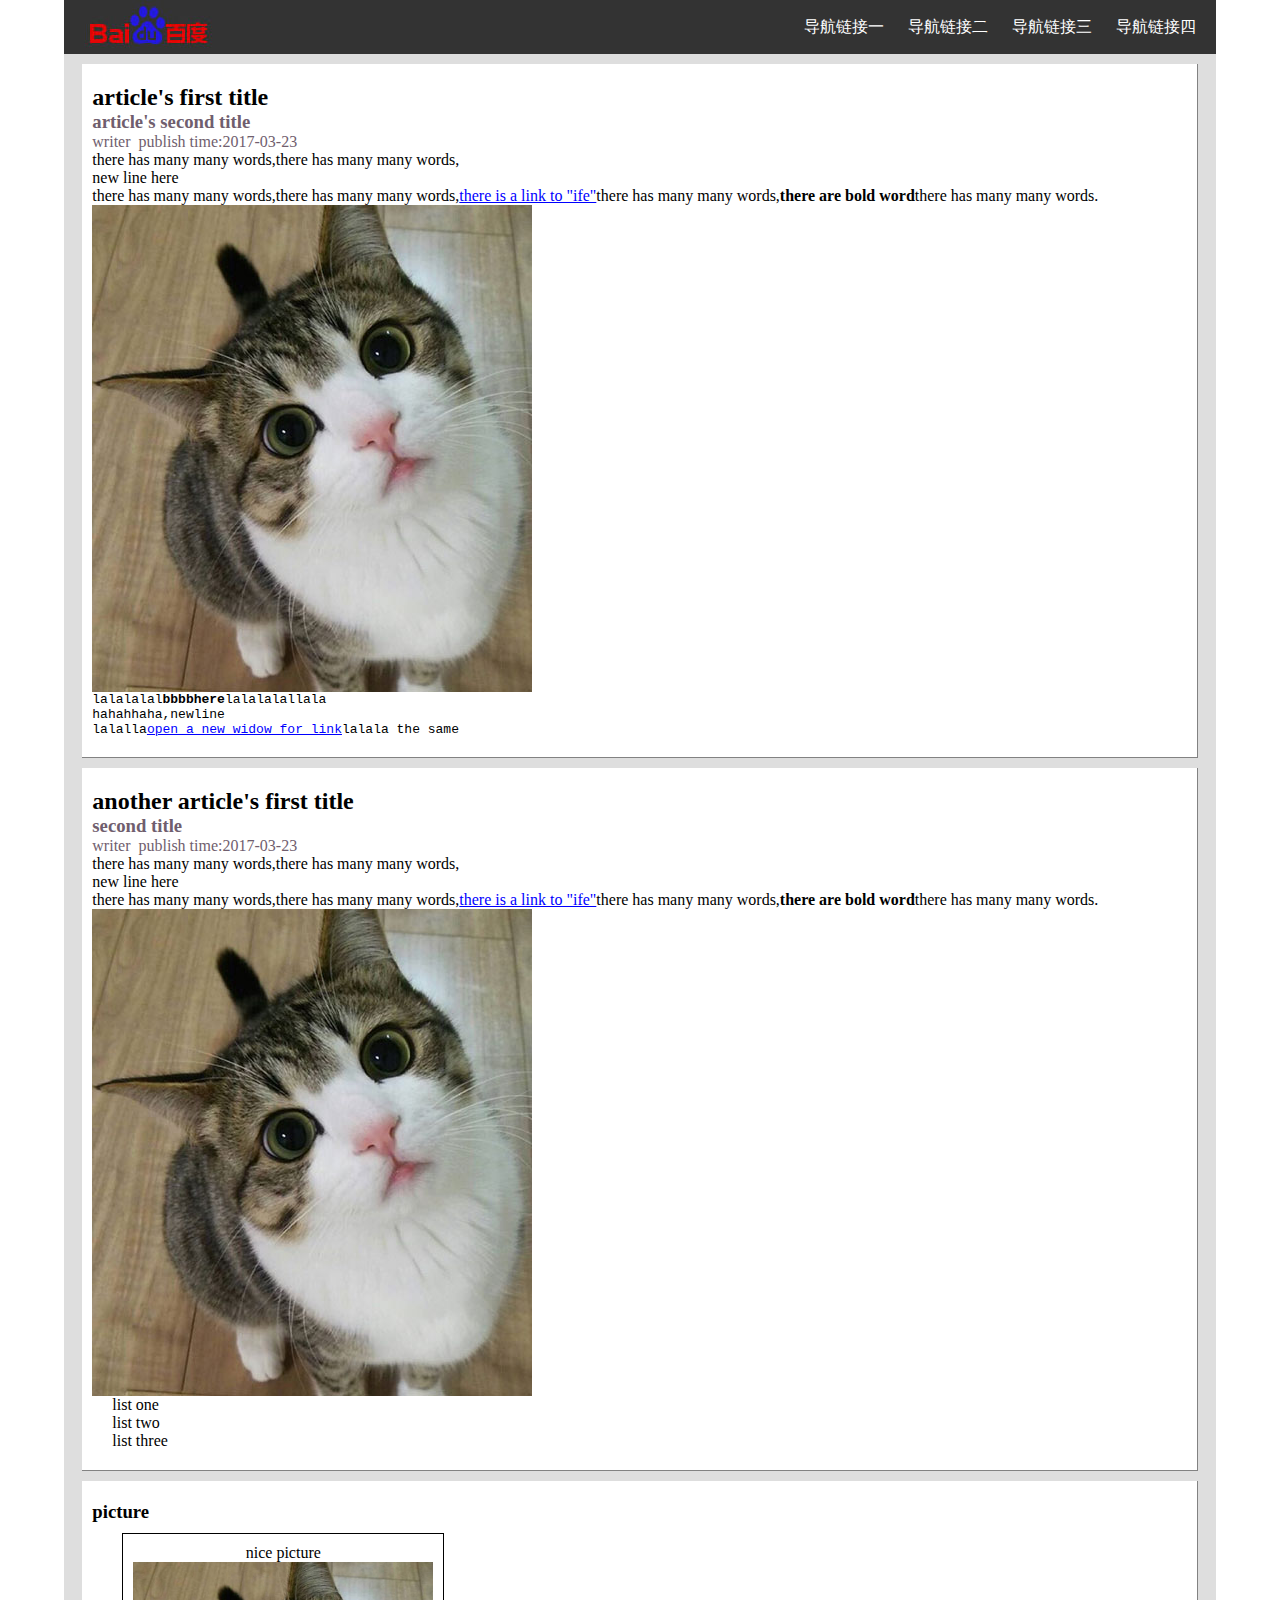
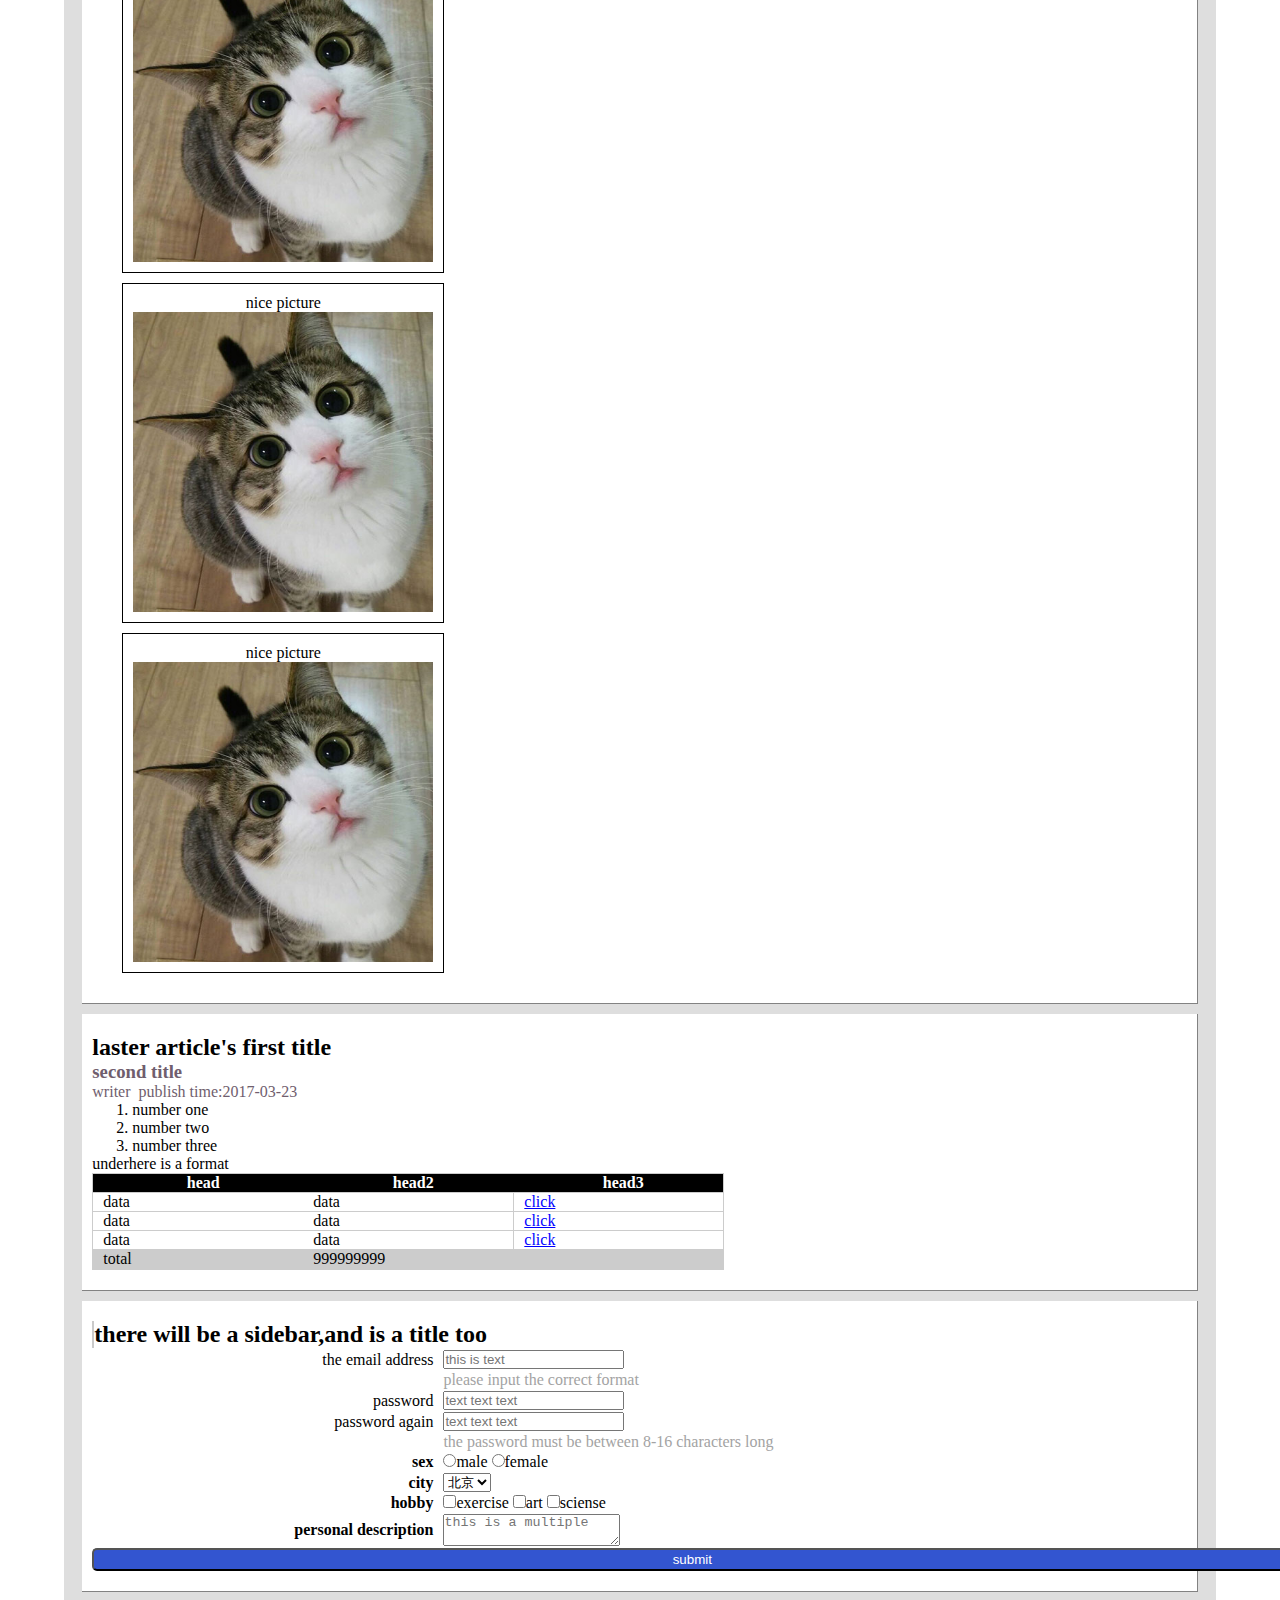
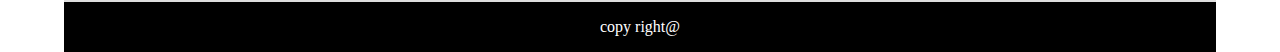
<file: mission2.html>
<!DOCTYPE html PUBLIC "-//W3C//DTD XHTML 1.0 Transitional//EN" "http://www.w3.org/TR/xhtml1/DTD/xhtml1-transitional.dtd">
<html xmlns="http://www.w3.org/1999/xhtml">
<head>
<meta http-equiv="Content-Type" content="text/html; charset=utf-8" />
<title>小薇学院任务一</title>
</head>
<style>
*{
	margin:0;
	padding:0;
}
a{
	color:#00F;
}
.box{
	width:90%;
	margin:0 auto;
	background:#dedede;
}
.header{
	width:100%;
	height:54px;
	margin:0 auto;
	background:#333;
}
.logo{
	float:left;
	margin-left:20px;
}
.nav{
	float:right;
	line-height:54px;
}
.nav ul{
	list-style-type:circle;
}
.nav li{
	list-style-type:disc;
	display:inline;
	margin-right:20px;
}
.nav li a{
	color:#FFF;
	text-decoration:none;
}
.nav li a:hover{
	color:#a7a8a2;
}
.article{
	width:95%;
	margin:10px auto;
	background:#fff;
	padding:20px 10px;
	border-bottom:1px solid #828282;
	border-right:1px solid #828282;
}
.article span,.article h3{
	color:#705e6e;
}
.nodot li{
	list-style-type:none;
	margin-left:20px;
}
.picture{
	width:95%;
	margin:10px auto;
	background:#fff;
	padding:20px 10px;
	border-bottom:1px solid #828282;
	border-right:1px solid #828282;
}
.sidebar{
	width:95%;
	margin:10px auto;
	background:#fff;
	padding:20px 10px;
	border-bottom:1px solid #828282;
	border-right:1px solid #828282;
}
.album{
	border:1px solid #000;
	display:table-cell;
}
.picture table{
	margin-left:20px;
}
.picture table td{
	border:1px solid #000;
	text-align:center;
	padding:10px;
}
.last li{
	margin-left:40px;
}
.last th{
	color:#fff;
	background:#000;
	width:200px;
}
.last table{
	border:1px solid #ccc;
}
.last td,.last th{
	border-bottom:1px solid #ccc;
	padding-left:10px;
}
.total{
	background:#ccc;
}
.last-column{
	border-left:1px solid #ccc;
}
.footer{
	background:#000;
	height:50px;
	text-align:center;
	line-height:50px;
	color:#fff;
}
.sidebar-title{
	border-left:2px solid #cacaca;
}
.form-container{
	margin-left:200px;
}
.form-container tr td:first-child{
	text-align:right;
}
.form-container tr td:nth-child(2){
	border-left:8px solid #fff;
}
.tip{
	color:#a3a3a3;
}
.submit{
	display:block;
	background:#3355d0;
	width:1200px;
	border-radius:5px;
	margin:0 auto;
	padding-top:2px;
	padding-bottom:2px;
	color:#fff;
}
</style>
<body>
<div class="box">
    <div class="header">
        <div class="logo">
            <a href="http://www.baidu.com" target="_blank"><img src="logo.jpg" alt="baidu logo" /></a>
        </div>
        <div class="nav">
            <ul>
           <!这里用了样式inline黑点就不见了，怎么解决？>
                <li><a href="#">导航链接一</a></li>
                <li><a href="#">导航链接二</a></li>
                <li><a href="#">导航链接三</a></li>
                <li><a href="#">导航链接四</a></li>
            </ul>
        </div>
    </div>
    <div class="article">
        <h2>article's first title</h2>
        <h3>article's second title</h3>
        <span>writer</span>&nbsp;&nbsp;<span>publish time:<time datetime="2017-03-23" >2017-03-23</time></span>
        <p>there has many many words,there has many many words,<br/>new line here<br/>there has many many words,there has many many words,<a href="http://ife.baidu.com">there is a link to "ife"</a>there has many many words,<b>there are bold word</b>there has many many words.</p>
        <img src="suzume.jpg"  alt="miao"/>
        <pre>lalalalal<b>bbbbhere</b>lalalalallala
hahahhaha,newline
lalalla<a href="http://ife.baidu.com" target="_blank">open a new widow for link</a>lalala the same</pre>
	</div>
    <div class="article nodot">
        <h2>another article's first title</h2>
        <h3>second title</h3>
        <span>writer</span>&nbsp;&nbsp;<span>publish time:<time datetime="2017-03-23" >2017-03-23</time></span>
        <p>there has many many words,there has many many words,<br/>new line here<br/>there has many many words,there has many many words,<a href="http://ife.baidu.com">there is a link to "ife"</a>there has many many words,<b>there are bold word</b>there has many many words.</p>
        <img src="suzume.jpg" />
        <ul>
            <li>list one</li>
            <li>list two</li>
            <li>list three</li>
        </ul>
	</div>
    <div class="picture">
        <h3>picture</h3>
        	<table cellspacing="10px">
                <tr><td><p>nice picture</p><img src="suzume.jpg" width="300px" height="300px"/></td></tr>
                <tr><td><p>nice picture</p><img src="suzume.jpg" width="300px" height="300px"/></td></tr>
                <tr><td><p>nice picture</p><img src="suzume.jpg" width="300px" height="300px"/></td></tr>
            </table>
    </div>
    <div class="article last">
        <h2>laster article's first title</h2>
        <h3>second title</h3>
        <span>writer</span>&nbsp;&nbsp;<span>publish time:<time datetime="2017-03-23" >2017-03-23</time></span>
        <ol>
            <li>number one</li>
            <li>number two</li>
            <li>number three</li>
        </ol>
        <P>underhere is a format</P>
        <table cellspacing="0">
            <tr><th>head</th><th>head2</th> <th>head3</th></tr>
            <tr><td>data</td><td>data</td><td class="last-column"><a href="#">click</a></td></tr>
            <tr><td>data</td><td>data</td><td class="last-column"><a href="#">click</a></td></tr>
            <tr><td>data</td><td>data</td><td class="last-column"><a href="#">click</a></td></tr>
            <tr class="total"><td>total</td><td colspan="2">999999999</td></tr>
        </table>  
	</div>
    <div class="sidebar">
    	<div class="sidebar-title">
        	<h2>there will be a sidebar,and is a title too</h2>
        </div>
        <form>
        	<div class="form-container">
            	<table>
                <tbody>
                <tr><td><label for="ad">the email address</label></td><td><input type="email" id="ad" placeholder="this is text"/></td></tr>
                <tr><td></td><td><p class="tip">please input the correct format</p></td></tr>
                <tr><td><label for="pw">password</label></td><td><input type="password" id="pw" placeholder="text text text"/></td></tr>
                <tr><td><label for="pw2">password again</label></td><td><input type="password" id="pw2" placeholder="text text text"/></td></tr>
                <tr><td></td><td><p class="tip">the password must be between 8-16 characters long</p></td></tr>
                <tr><td><b>sex</b></td><td><input type="radio" value="male"  name="sex" id="m"/><label for="m">male</label>
                <input type="radio" value="female" name="sex" id="w"/><label for="w">female</label></td></tr>
                <tr><td><b>city</b></td><td><select name="city">
                <option value="beijing">北京</option>
                <option value="shenzhen">深圳</option>
                <option value="shanghai">上海</option>
                <option value="guangzhou">广州</option>
                <option value="shantou">汕头</option>
                </select></td></tr>
                <tr><td><b>hobby</b></td><td><input type="checkbox" id="exercise" value="exercise" /><label for="exercise">exercise</label>
                <input type="checkbox" id="art" value="art" /><label for="art">art</label>
                <input type="checkbox" id="science" value="science" /><label for="science">sciense</label></td></tr>
                <tr><td><b>personal description</b></td><td><textarea rows="2" cols="20" placeholder="this is a multiple"></textarea></td></tr>
                </tbody>
                </table>
            </div>
            <input  class="submit" type="submit" value="submit" />
        </form>
    </div>
    <div class="footer">
        <p>copy right@</p>
    </div>
</div>
</body>
</html>
</file>
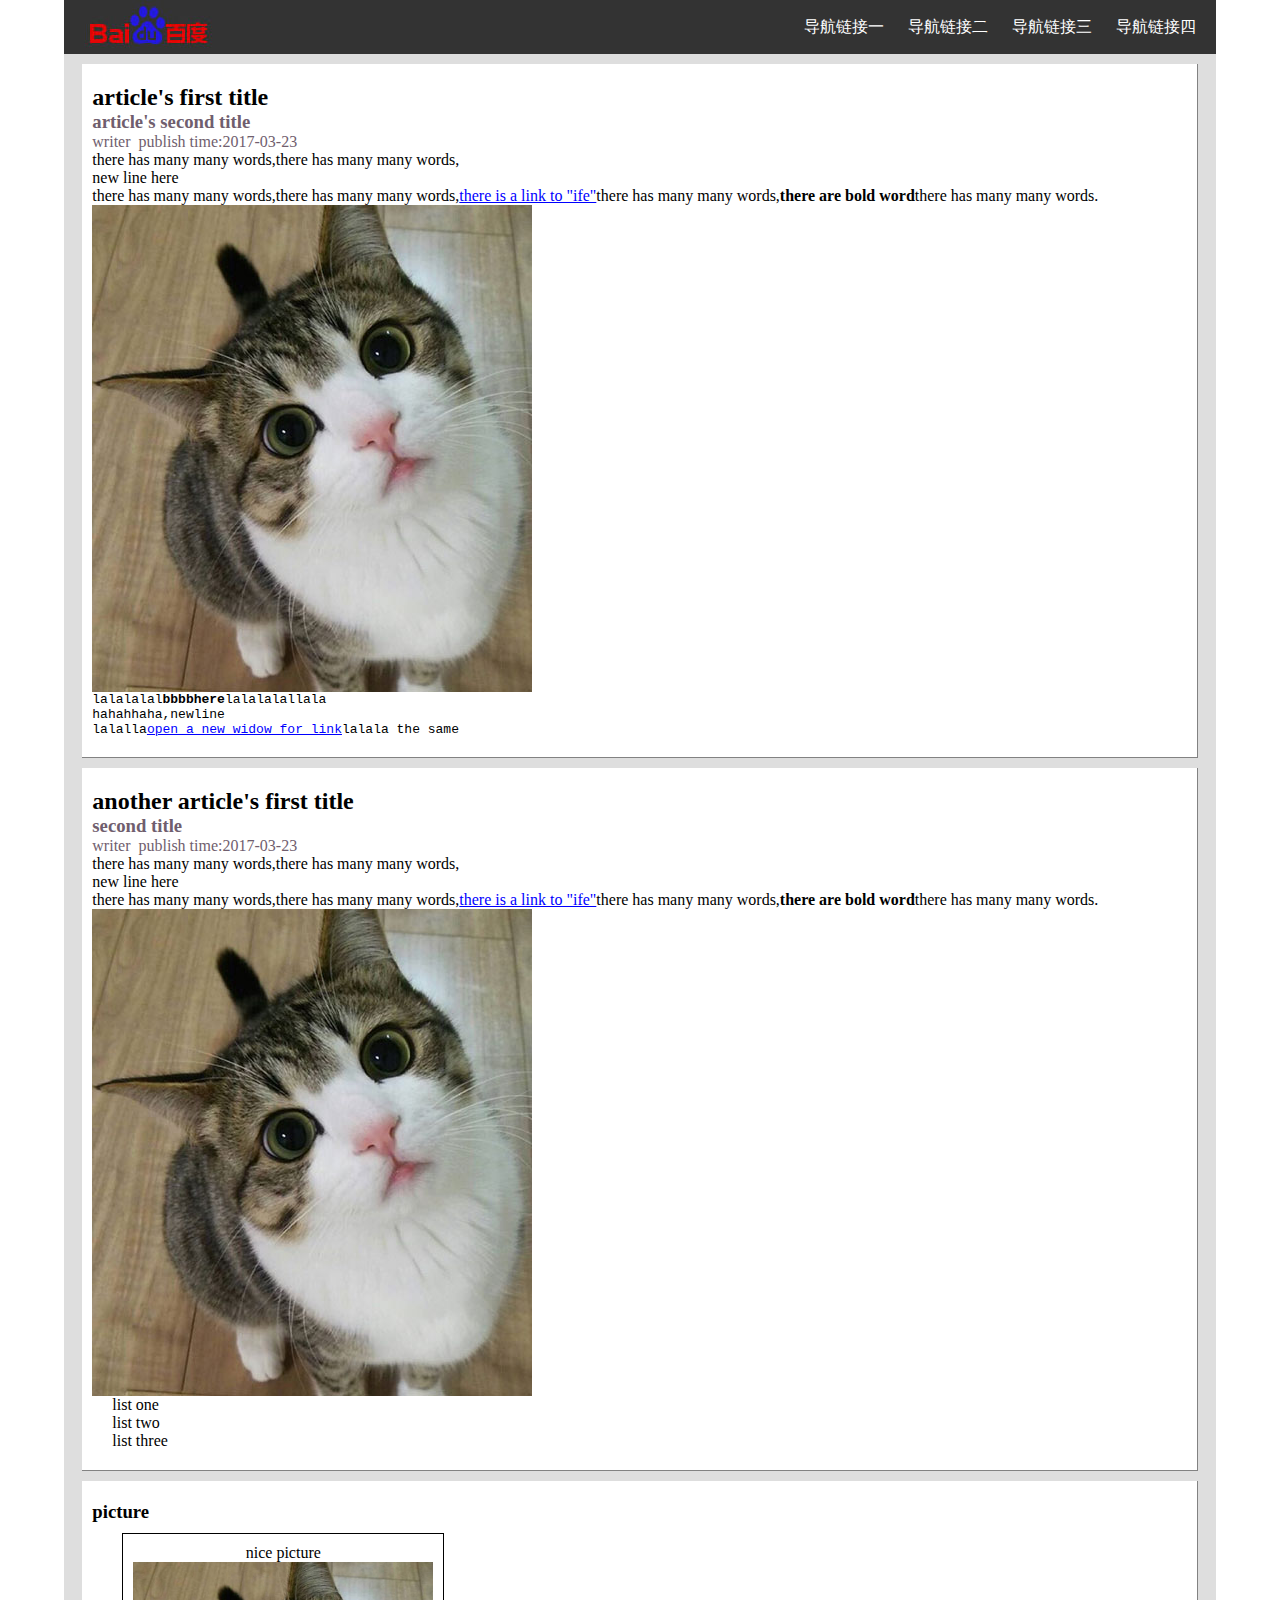
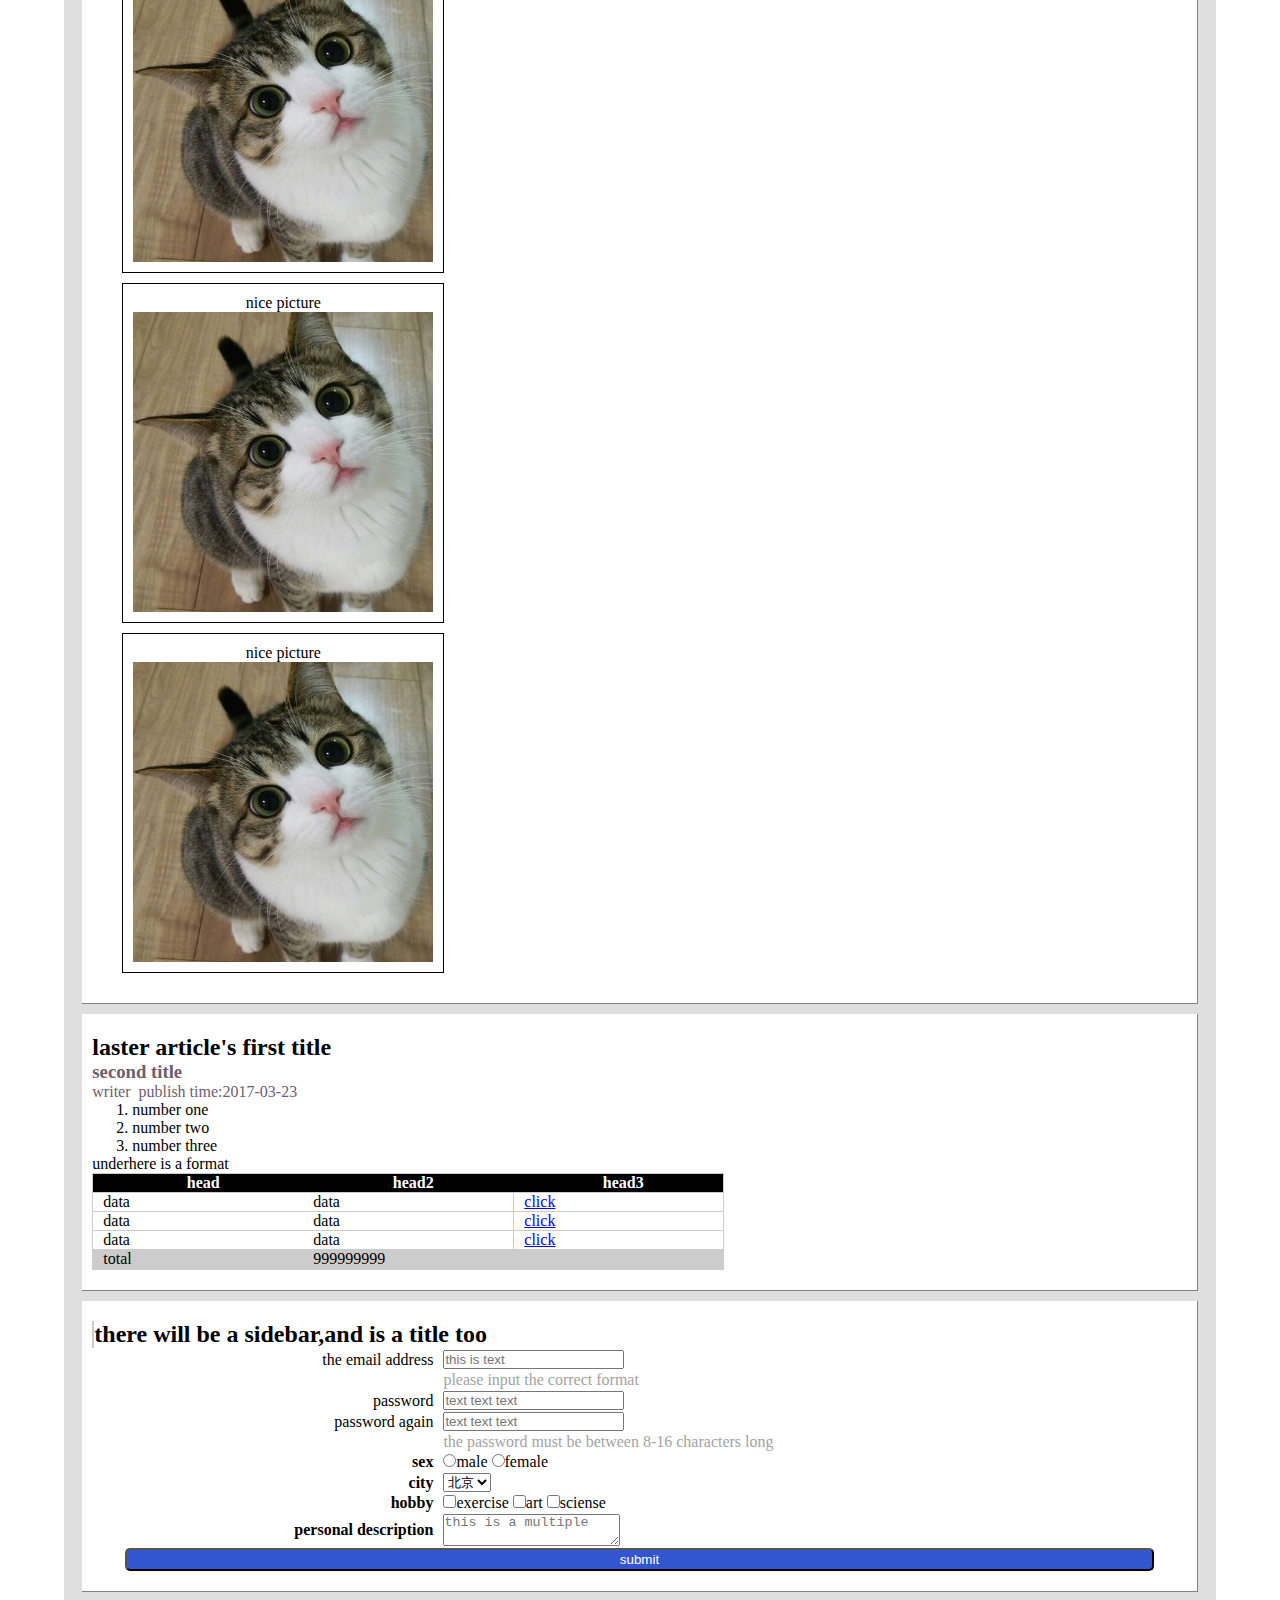
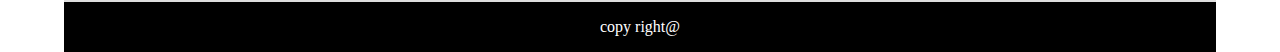
<file: mission2/mission2.html>
<!DOCTYPE html PUBLIC "-//W3C//DTD XHTML 1.0 Transitional//EN" "http://www.w3.org/TR/xhtml1/DTD/xhtml1-transitional.dtd">
<html xmlns="http://www.w3.org/1999/xhtml">
<head>
<meta http-equiv="Content-Type" content="text/html; charset=utf-8" />
<title>小薇学院任务一</title>
</head>
<style>
*{
	margin:0;
	padding:0;
}
a{
	color:#00F;
}
.box{
	width:90%;
	margin:0 auto;
	background:#dedede;
}
.header{
	width:100%;
	height:54px;
	margin:0 auto;
	background:#333;
}
.logo{
	float:left;
	margin-left:20px;
}
.nav{
	float:right;
	line-height:54px;
}
.nav ul{
	list-style-type:circle;
}
.nav li{
	list-style-type:disc;
	display:inline;
	margin-right:20px;
}
.nav li a{
	color:#FFF;
	text-decoration:none;
}
.nav li a:hover{
	color:#a7a8a2;
}
.article{
	width:95%;
	margin:10px auto;
	background:#fff;
	padding:20px 10px;
	border-bottom:1px solid #828282;
	border-right:1px solid #828282;
}
.article span,.article h3{
	color:#705e6e;
}
.nodot li{
	list-style-type:none;
	margin-left:20px;
}
.picture{
	width:95%;
	margin:10px auto;
	background:#fff;
	padding:20px 10px;
	border-bottom:1px solid #828282;
	border-right:1px solid #828282;
}
.sidebar{
	width:95%;
	margin:10px auto;
	background:#fff;
	padding:20px 10px;
	border-bottom:1px solid #828282;
	border-right:1px solid #828282;
}
.album{
	border:1px solid #000;
	display:table-cell;
}
.picture table{
	margin-left:20px;
}
.picture table td{
	border:1px solid #000;
	text-align:center;
	padding:10px;
}
.last li{
	margin-left:40px;
}
.last th{
	color:#fff;
	background:#000;
	width:200px;
}
.last table{
	border:1px solid #ccc;
}
.last td,.last th{
	border-bottom:1px solid #ccc;
	padding-left:10px;
}
.total{
	background:#ccc;
}
.last-column{
	border-left:1px solid #ccc;
}
.footer{
	background:#000;
	height:50px;
	text-align:center;
	line-height:50px;
	color:#fff;
}
.sidebar-title{
	border-left:2px solid #cacaca;
}
.form-container{
	margin-left:200px;
}
.form-container tr td:first-child{
	text-align:right;
}
.form-container tr td:nth-child(2){
	border-left:8px solid #fff;
}
.tip{
	color:#a3a3a3;
}
.submit{
	display:block;
	background:#3355d0;
	width:94%;
	border-radius:5px;
	margin:0 auto;
	padding-top:2px;
	padding-bottom:2px;
	color:#fff;
}
</style>
<body>
<div class="box">
    <div class="header">
        <div class="logo">
            <a href="http://www.baidu.com" target="_blank"><img src="logo.jpg" alt="baidu logo" /></a>
        </div>
        <div class="nav">
            <ul>
           <!--这里用了样式inline黑点就不见了，怎么解决？-->
                <li><a href="#">导航链接一</a></li>
                <li><a href="#">导航链接二</a></li>
                <li><a href="#">导航链接三</a></li>
                <li><a href="#">导航链接四</a></li>
            </ul>
        </div>
    </div>
    <div class="article">
        <h2>article's first title</h2>
        <h3>article's second title</h3>
        <span>writer</span>&nbsp;&nbsp;<span>publish time:<time datetime="2017-03-23" >2017-03-23</time></span>
        <p>there has many many words,there has many many words,<br/>new line here<br/>there has many many words,there has many many words,<a href="http://ife.baidu.com">there is a link to "ife"</a>there has many many words,<b>there are bold word</b>there has many many words.</p>
        <img src="suzume.jpg"  alt="miao"/>
        <pre>lalalalal<b>bbbbhere</b>lalalalallala
hahahhaha,newline
lalalla<a href="http://ife.baidu.com" target="_blank">open a new widow for link</a>lalala the same</pre>
	</div>
    <div class="article nodot">
        <h2>another article's first title</h2>
        <h3>second title</h3>
        <span>writer</span>&nbsp;&nbsp;<span>publish time:<time datetime="2017-03-23" >2017-03-23</time></span>
        <p>there has many many words,there has many many words,<br/>new line here<br/>there has many many words,there has many many words,<a href="http://ife.baidu.com">there is a link to "ife"</a>there has many many words,<b>there are bold word</b>there has many many words.</p>
        <img src="suzume.jpg" />
        <ul>
            <li>list one</li>
            <li>list two</li>
            <li>list three</li>
        </ul>
	</div>
    <div class="picture">
        <h3>picture</h3>
        	<table cellspacing="10px">
                <tr><td><p>nice picture</p><img src="suzume.jpg" width="300px" height="300px"/></td></tr>
                <tr><td><p>nice picture</p><img src="suzume.jpg" width="300px" height="300px"/></td></tr>
                <tr><td><p>nice picture</p><img src="suzume.jpg" width="300px" height="300px"/></td></tr>
            </table>
    </div>
    <div class="article last">
        <h2>laster article's first title</h2>
        <h3>second title</h3>
        <span>writer</span>&nbsp;&nbsp;<span>publish time:<time datetime="2017-03-23" >2017-03-23</time></span>
        <ol>
            <li>number one</li>
            <li>number two</li>
            <li>number three</li>
        </ol>
        <P>underhere is a format</P>
        <table cellspacing="0">
            <tr><th>head</th><th>head2</th> <th>head3</th></tr>
            <tr><td>data</td><td>data</td><td class="last-column"><a href="#">click</a></td></tr>
            <tr><td>data</td><td>data</td><td class="last-column"><a href="#">click</a></td></tr>
            <tr><td>data</td><td>data</td><td class="last-column"><a href="#">click</a></td></tr>
            <tr class="total"><td>total</td><td colspan="2">999999999</td></tr>
        </table>  
	</div>
    <div class="sidebar">
    	<div class="sidebar-title">
        	<h2>there will be a sidebar,and is a title too</h2>
        </div>
        <form>
        	<div class="form-container">
            	<table>
                <tbody>
                <tr><td><label for="ad">the email address</label></td><td><input type="email" id="ad" placeholder="this is text"/></td></tr>
                <tr><td></td><td><p class="tip">please input the correct format</p></td></tr>
                <tr><td><label for="pw">password</label></td><td><input type="password" id="pw" placeholder="text text text"/></td></tr>
                <tr><td><label for="pw2">password again</label></td><td><input type="password" id="pw2" placeholder="text text text"/></td></tr>
                <tr><td></td><td><p class="tip">the password must be between 8-16 characters long</p></td></tr>
                <tr><td><b>sex</b></td><td><input type="radio" value="male"  name="sex" id="m"/><label for="m">male</label>
                <input type="radio" value="female" name="sex" id="w"/><label for="w">female</label></td></tr>
                <tr><td><b>city</b></td><td><select name="city">
                <option value="beijing">北京</option>
                <option value="shenzhen">深圳</option>
                <option value="shanghai">上海</option>
                <option value="guangzhou">广州</option>
                <option value="shantou">汕头</option>
                </select></td></tr>
                <tr><td><b>hobby</b></td><td><input type="checkbox" id="exercise" value="exercise" /><label for="exercise">exercise</label>
                <input type="checkbox" id="art" value="art" /><label for="art">art</label>
                <input type="checkbox" id="science" value="science" /><label for="science">sciense</label></td></tr>
                <tr><td><b>personal description</b></td><td><textarea rows="2" cols="20" placeholder="this is a multiple"></textarea></td></tr>
                </tbody>
                </table>
            </div>
            <input  class="submit" type="submit" value="submit" />
        </form>
    </div>
    <div class="footer">
        <p>copy right@</p>
    </div>
</div>
</body>
</html>
</file>
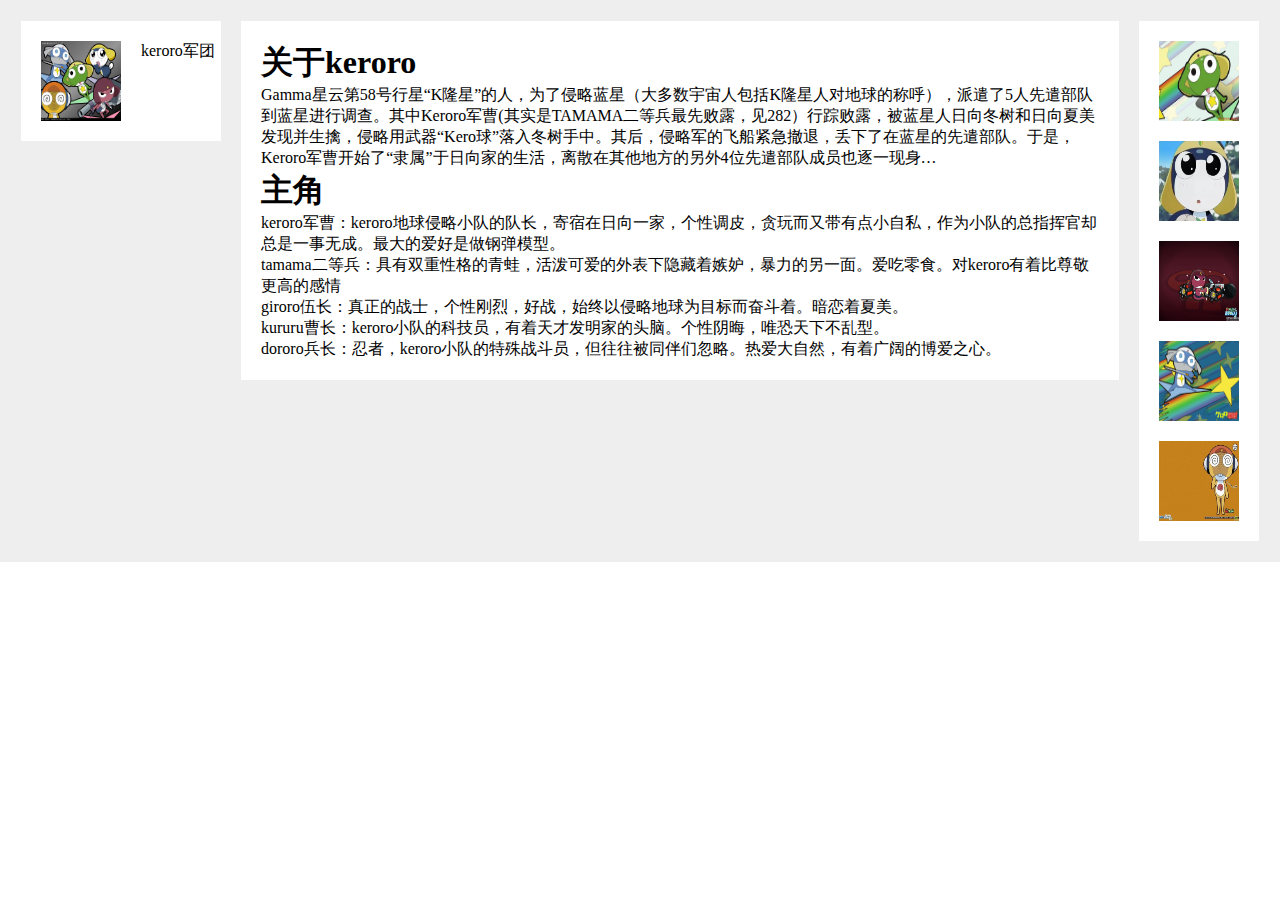
<file: mission3/mission3.html>
<!DOCTYPE html PUBLIC "-//W3C//DTD XHTML 1.0 Transitional//EN" "http://www.w3.org/TR/xhtml1/DTD/xhtml1-transitional.dtd">
<html xmlns="http://www.w3.org/1999/xhtml">
<head>
<meta http-equiv="Content-Type" content="text/html; charset=utf-8" />
<title>our team</title>
<link type="text/css" rel="stylesheet" href="mission3.css" />
</head>

<body>
    <div class="wrap">
    	<div class="wrap-left">
        	<div class="wrap-left-logo"><img src="img/t.jpg" width="80px" height="80px" /></div>
            <div class="wrap-left-teamname">keroro军团</div>
        </div>
        <!--这里本来是wrap-center的，为了实现float效果，我把它已到wrap-right后面-->
        <div class="wrap-right">
        	<div class="wrap-right-cell"><img src="img/1.jpg" width="80px" height="80px" /></div>
            <div class="wrap-right-cell"><img src="img/2.jpg" width="80px" height="80px" /></div>
            <div class="wrap-right-cell"><img src="img/3.jpg" width="80px" height="80px" /></div>
            <div class="wrap-right-cell"><img src="img/4.jpg" width="80px" height="80px" /></div>
            <div class="wrap-right-cell"><img src="img/5.jpg" width="80px" height="80px" /></div>
        </div>
        <div class="wrap-mid">
        	<section>
            	<h1>关于keroro</h1>
                <p>Gamma星云第58号行星“K隆星”的人，为了侵略蓝星（大多数宇宙人包括K隆星人对地球的称呼），派遣了5人先遣部队到蓝星进行调查。其中Keroro军曹(其实是TAMAMA二等兵最先败露，见282）行踪败露，被蓝星人日向冬树和日向夏美发现并生擒，侵略用武器“Kero球”落入冬树手中。其后，侵略军的飞船紧急撤退，丢下了在蓝星的先遣部队。于是，Keroro军曹开始了“隶属”于日向家的生活，离散在其他地方的另外4位先遣部队成员也逐一现身…</p>
                <h1>主角</h1>
                <p>keroro军曹：keroro地球侵略小队的队长，寄宿在日向一家，个性调皮，贪玩而又带有点小自私，作为小队的总指挥官却总是一事无成。最大的爱好是做钢弹模型。</p>
                <p>tamama二等兵：具有双重性格的青蛙，活泼可爱的外表下隐藏着嫉妒，暴力的另一面。爱吃零食。对keroro有着比尊敬更高的感情</p><p>giroro伍长：真正的战士，个性刚烈，好战，始终以侵略地球为目标而奋斗着。暗恋着夏美。</p>
                <p>kururu曹长：keroro小队的科技员，有着天才发明家的头脑。个性阴晦，唯恐天下不乱型。</p>
                <p>dororo兵长：忍者，keroro小队的特殊战斗员，但往往被同伴们忽略。热爱大自然，有着广阔的博爱之心。</p>
            </section>
        </div>
    </div>
</body>
</html>
</file>
<file: mission11/css/mission11.css>
@charset "utf-8";
/* CSS Document */

/*使用无衬线字体*/
body {
    font-family: "Helvetica Neue", Helvetica, STHeiTi, sans-serif;
}
*{
	-webkit-box-sizing:border-box;
	box-sizing:border-box;
	padding:0;
	margin:0;
}
a{
	text-decoration:none;
	display:block;
	color:#000;
}
li{
	list-style-type:none;	
}
.clearfloat:before,
.clearfloat:after{
	content:"";
	clear:both;
	height:0;
	display:table;
	visibility:hidden;
}
a, img {
    -webkit-touch-callout: none; /* 禁止长按链接与图片弹出菜单 */
}
/* 禁止选中文本（如无文本选中需求，此为必选项） */
html, body {
    -webkit-user-select: none;   
    user-select: none;
}



/*-webkit-box*/
/*display:flex和display:-webkit-box,box,-moz-box差不多吗，前者功能比较多吧，这里我就用后者吧，还有-webkit-box在ff跟chrome都可以。。其他还没试*/
/*09box,11flexbox,12flex,看来还是用flex吧，新*/

header{
	width:100%;
	height:50px;
	background:#91d4da;
	color:#fff;
	text-align:center;
	line-height:50px;
	position:relative;
}
.header-btn{
	color:#fff;
	position:absolute;
	left:0;
	margin-left:16px;
}
nav{
	display:flex;
	height:50px;
	background:#fff;
}
nav a{
	flex:1;
	color:#000;
	text-align:center;
	line-height:50px;
}
nav a:hover{
	border-bottom:2px solid #92d5db;
}

.label{
	display:flex;
	text-align:center;
	margin-top:12px;
	margin-bottom:12px;
}

.label-box{
	flex:1;
}

.bar{
	width:90%;
	margin:12px auto;
	border-bottom:1px solid #ccc;
}
.border-bottom-box{
	border-bottom:20px solid #f5f5f5;	
}
.little-border-bottom-box{
	border-bottom:2px solid #f5f5f5;	
}
.grid-box{
	display:flex;
	width:90%;
	margin:0 auto;
	text-align:center;
	padding-bottom:10px;
}
.grid{
	flex:1;
}


section h2{
	width:90%;
	margin:0 auto;
}

.sec-body{
	width:90%;
	margin:0 auto;
	border-top:1px solid #ebebeb;
	padding-top:20px;
	position:relative;
	padding-bottom:20px;
}
.sec-body-l{
	width:20%;
	
}
.fix1{
	width:30%;
}
#sec-body-l-img1{
	margin-bottom:10px;
}

.sec-body-r{
	width:80%;
	height:100%;
	padding-left:10px;
	position:absolute;
	right:0;
	top:0;
	overflow:hidden;
	padding-top:20px;
	padding-bottom:20px;
}
.fix2{
	width:70%;
}
.sec-body-r-box{
	display:flex;
	width:calc(100% + 20px);
	height:100%;
	flex-wrap:wrap;
	justify-content:space-between;
	align-content:space-between;
}

.sec-body-r-box a{
	width:calc(50% - 10px);
	height:24%;
	display:table;/*for center*/
	background:#f8f8f8;
	margin-right:10px;
	text-align:center;
	color:#4a4a4a;	
}
.sec-body-r-box a p{
	display:table-cell;
	vertical-align:middle;
}

.sec-body-r-box-title{
	font-size:1.375em;
}

.sec-body-r-box-source{
	color:#c6c6c6;
	position:absolute;
	bottom:20px;
	left:10px;
}

.sec-body-horizontal-box-title{
	font-size:1.375em;
}
.sec-body-horizontal-box-source{
	color:#c6c6c6;
}
/*让字体适应屏幕*/
@media (max-width:400px){
	.sec-body-r-box-title,.sec-body-horizontal-box-title{
	font-size: 1em;
}

}

.pic-flex{
	
}
.pic-flex-item{
	float:left;
	margin-right:1px;
}

.grid-mid{
	border-left:1px solid #ccc;
	border-right:1px solid #ccc;
}
</file>
<file: mission7/css/mission7.css>
@charset "utf-8";
/* CSS Document */

*{
	padding:0;
	margin:0;
}

li{
	list-style-type:none;
}

a{
	text-decoration:none
}

.design-box{
	width:1280px;
	margin:0 auto;
}

header{
	height:57px;
	background:#fff;
}

.center-container{
	width:1155px;
	margin:0 auto;
}

.center-container .logo-pic{
	float:left;
	margin-top:13px;
}

.center-container .logo-text{
	float:left;
	margin-top:18px;
	margin-left:12px;
	font-size:21px;
	color:#393a3a;
	font-family:"simhei";
}

.center-container .header-list{
	float:right;
	margin-top:18px;
}

.center-container .header-list .header-list-item{
	float:left;
	width:66px;
	height:35px;
	line-height:16px;
	text-align:center;
	margin-right:24px;
}

.center-container .header-list .header-list-item a{
	color:#8e9197;
	font-size:14px;
}

.center-container .header-list .header-list-item .login{
	color:#e74f4d;
	margin-left:6px;
}

.center-container .header-list .header-list-item:hover{
	border-bottom:4px solid #e74f4d;
	
}

.center-container .header-list .header-list-item a:hover{
	color:#e74f4d;
}

.index-barnner{
	position:relative;
}

.index-barnner .barnner-box{
	position:absolute;
	top:230px;
	left:117px;
}

.index-barnner .barnner-box h1{
	font-size:60px;
	color:#fff;
	font-weight:normal;
	line-height:51px;
}

.index-barnner .barnner-box p{
	font-size:21px;
	color:#fff;
	line-height:32px;
	margin-top:24px;
}

.index-barnner .barnner-box .barnner-box-btn{
	width:331px;
	background:#e74f4d;
	text-align:center;
	line-height:64px;
	margin-left:10px;
	margin-top:61px;
}

.index-barnner .barnner-box .barnner-box-btn a{
	color:#fff;
	font-size:30px;	
}

.index-barnner2{
	height:250px;
	background:#fff;
}

.index-barnner2 .index-barnner2-imgs{
	margin-top:45px;
}

.index-barnner2 .index-barnner2-imgs .index-barnner2-imgs1{
	margin-left:146px;
}

.index-barnner2 .index-barnner2-imgs .index-barnner2-imgs2{
	margin-left:290px;
}

.index-barnner2 .index-barnner2-imgs .index-barnner2-imgs3{
	margin-left:277px;
}

.index-barnner2 .index-barnner2-imgs .index-barnner2-imgs4{
	margin-left:280px;
}

.index-barnner2 .index-barnner2-box{
	margin-top:46px;
}

.index-barnner2 .index-barnner2-box .index-barnner2-box-m{
	float:left;
	font-size:14px;
	font-family:simhei;
	color:#aaa;
	height:53px;
	text-align:center;
	border-right:2px solid #aaa;
}

.index-barnner2 .index-barnner2-box .index-barnner2-box-1{
	width:323px;
}

.index-barnner2 .index-barnner2-box .index-barnner2-box-2{
	width:332px;
}

.index-barnner2 .index-barnner2-box .index-barnner2-box-3{
	width:316px;
}

.index-barnner2 .index-barnner2-box .index-barnner2-box-4{
	width:303px;
	border-right:0;
}

.index-barnner3{
	position:relative;
	height:361px;
	background:#edecec;
	text-align:center;
}

.index-barnner3 .index-barnner3-logo{
	position:absolute;
	top:89px;
	left:595px;
}

.index-barnner3 .index-barnner3-text{
	font-size:53.6px;
	font-family:simhei;
	color:#a1a1a1;
	padding-top:229px;
}

.index-map{
	height:341px;
	background:url(../img/map.jpg) no-repeat;
	position:relative;
}

.index-map .index-map-title{
	text-align:center;
	font-size:21px;
	color:#fff;
	line-height:22px;
	font-weight:normal;
	padding-top:53px;
}

.index-map .index-map-bar{
	position:absolute;
	width:31px;
	border:3px solid #fff;
	top:84px;
	left:601px;
}

.index-map .index-map-text{
	font-size:12px;
	line-height:14px;
	color:#fff;
	text-align:center;
	margin-top:33px;
}

.index-map .index-map-selectlist{
	margin-top:53px;
	margin-left:127px;
}

.index-map .index-map-selectlist{
	font-size:0;
}

.index-map .index-map-selectlist button{
	display:block;
	width:234px;
	height:34px;
	background:#be4e48;
	color:#fff;
	border:1px solid #be4e48;
	font-size:14px;
	letter-spacing:26px;
	padding-left:26px;
	cursor:pointer;
}

.index-activity{
	height:605px;
	background:#f7f7f7;
	overflow:hidden;
}

.index-activity .index-activity-pics{
	position:relative;
	margin-top:102px;
	margin-left:148px;
}

.index-activity .index-activity-pics .index-activity-pics-box{
	width:220px;
	height:390px;
	float:left;
	margin-right:36px;
}

.index-activity .index-activity-pics .index-activity-pics-box .pics-box-title{
	font-size:20px;
	font-family:"Microsoft YaHei";
	text-align:center;
}

.index-activity .index-activity-pics .index-activity-pics-box .pics-box-title-text,.index-activity .index-activity-pics .index-activity-pics-box .pics-box-sm-title-text{
	color:#818182;
	text-align:center;
	font-size:12px;
}

.index-activity .index-activity-pics .index-activity-pics-box .pics-box-imgbox{
	width:218px;
	height:336px;
	background:#fff;
	border:1px solid #ccc;
	position:absolute;
	top:0;
	transition:0.5s;
}

.index-activity .index-activity-pics .index-activity-pics-box .pics-box-imgbox:hover{
	top:54px;
}

.index-activity .index-activity-pics .index-activity-pics-box .pics-box-imgbox img{
	padding-top:14px;
	padding-left:9px; 
}

.index-activity .index-activity-pics .index-activity-pics-box .pics-box-sm-title{
	font-size:14px;
	text-align:center;
	margin-top:300px;
}

.index-barnner4{
	height:567px;
}

.index-barnner4 .index-barnner4-left{
	width:850px;
	height:567px;
	background:url("../img/people.jpg") no-repeat;
	float:left;
	position:relative;
}

.index-barnner4 .index-barnner4-left .index-barnner4-left-title1{
	font-size:49.5px;
	color:#fff;
	padding-top:132px;
	text-align:center;
	line-height:49px;
}

.index-barnner4 .index-barnner4-left .index-barnner4-left-title2{
	font-size:157.8px;
	color:#fff;
	text-align:center;
	line-height:140px;
}

.index-barnner4 .index-barnner4-left .index-barnner4-left-city{
	font-size:22px;
	color:#fff;
	margin-top:27px;
	text-align:center;
	line-height:25px;
}

.index-barnner4 .index-barnner4-left .index-barnner4-left-time{
	font-size:22px;
	color:#fff;
	margin-top:19px;
	text-align:center;
}

.index-barnner4 .index-barnner4-left .index-barnner4-left-triangle{
	border-right:25px solid #fff;
	border-top:16px solid transparent;
	border-bottom:16px solid transparent;
	position:absolute;
	right:0;
	top:268px;
}

.index-barnner4 .index-barnner4-right{
	width:430px;
	background:#FFF;
	float:left;
}

.index-barnner4 .index-barnner4-right .index-barnner4-right-title{
	font-size:22px;
	line-height:22px;
	text-align:center;
	padding-top:165px;
}

.index-barnner4 .index-barnner4-right .index-barnner4-right-text{
	font-size:12px;
	color:#bdbdbd;
	line-height:30px;
	width:289px;
	margin-left:71px;
	margin-top:21px;
}

.index-barnner4 .index-barnner4-right .index-barnner4-right-button{
	width:103px;
	height:31px;
	color:#e74f4d;
	font-size:12px;
	text-align:center;
	line-height:31px;
	border:1px solid #e74f4d;
	margin-top:47px;
	margin-left:162px;
	display:block;
}

.index-barnner4 .index-barnner4-right .index-barnner4-right-btngroup{
	margin-top:25px;
	margin-left:185px;
	font-size:0;
}

.index-barnner4-right-btngroup .btn{
	width:11px;
	height:12px;
	border:1px solid #929293;
	border-radius:50%;
	display:inline-block;
	margin-right:14px;
}

.index-barnner4-right-btngroup .active{
	background:#929293;
}

.index-barnner5{
	height:521px;
}

.index-barnner5 .index-barnner5-col{
	width:426px;
	height:521px;
	float:left;
	background:#e74f4d;
}

.index-barnner5 .index-barnner5-col1{
	background:#fff;
}

.index-barnner5 .index-barnner5-col .index-barnner5-col-title1,.index-barnner5 .index-barnner5-col .index-barnner5-col-title2,.index-barnner5 .index-barnner5-col .index-barnner5-col-btn{
	font-size:21px;
	text-align:center;
	line-height:33px;
	font-family:simhei;
	color:#fff;
}

.index-barnner5 .index-barnner5-col .index-barnner5-col-title11,.index-barnner5 .index-barnner5-col .index-barnner5-col-title21,.index-barnner5 .index-barnner5-col .index-barnner5-col-btn1{
	color:#323333;
}

.index-barnner5 .index-barnner5-col .index-barnner5-col-title1{
	padding-top:165px;
}

.index-barnner5 .index-barnner5-col .index-barnner5-col-bar{
	width:31px;
	border-top:2px solid #FFF;
	margin-top:17px;
	margin-left:198px;
}

.index-barnner5 .index-barnner5-col .index-barnner5-col-bar1{
	border-top-color:#aaaaaa;
}

.index-barnner5 .index-barnner5-col .index-barnner5-col-btn{
	width:167px;
	height:41px;
	border:1px solid #fff;
	line-height:41px;	
	display:inline-block;
	margin-top:25px;
	margin-left:128px;
}

.index-barnner5 .index-barnner5-col .index-barnner5-col-btn1{
	border:1px solid #e74f4d;
	color:#e74f4d;
}

.index-barnner5 .index-barnner5-img{
	background:url("../img/station.jpg") no-repeat;
	float:left;
	width:428px;
	height:521px;
	position:relative;
}

.index-barnner5 .index-barnner5-img .index-barnner5-img-triangle{
	border-left:26px solid #fff;
	border-top:15px solid transparent;
	border-bottom:15px solid transparent;
	position:absolute;	
	top:246px;
	left:0;
}

.index-invite{
	width:1280px;
	height:752px;
}

.index-invite .index-invite-title{
	font-size:21px;
	font-family:simhei;
	line-height:23px;
	padding-top:118px;
	text-align:center;
	color:#323333;
}

.index-invite .index-invite-bar{
	width:30px;
	border-top:2px solid #e74f4d;
	margin-top:8px;
	margin-left:626px;
}

.index-invite .index-invite-text{
	font-size:12px;
	color:#aaaaaa;
	text-align:center;
	width:424px;
	margin-top:12px;
	margin-left:427px;
	line-height:20px;
}

.index-invite .index-invite-box{
	margin-top:107px;
	margin-left:137px;
}

.index-invite .index-invite-box .index-invite-box-left{
	float:left;
	width:291px;
}

.index-invite .index-invite-box .index-invite-box-left .index-invite-box-left-title{
	font-size:14px;
	font-family:simhei;
	line-height:20px;
}

.index-invite .index-invite-box .index-invite-box-left .index-invite-box-left-text{
	font-size:12px;
	color:#aaaaaa;
	margin-top:24px;
	line-height:20px;
	font-family:simsun;
}

.index-invite .index-invite-box .index-invite-box-left .index-invite-box-left-btn{
	float:right;
	margin-top:10px;	
}

.index-invite .index-invite-box .index-invite-box-left .index-invite-box-left-btn .index-invite-box-left-btn-text{
	font-size:12px;
	color:#aaaaaa;
	margin-left:7px;
}

.index-invite .index-invite-box .index-invite-box-left .bar{
	margin-bottom:40px;
}

.index-invite .index-invite-box .index-invite-box-right{
	float:left;
	margin-left:74px;
}

.index-invite-box-right-form{
	width:656px;
}

.form-bar{
	float:left;
	width:310px;
	height:40px;
	background:#ededed;
	margin-right:18px;
	margin-bottom:13px;
}

.form-bar-big{
	width:638px;
	height:121px;
}

.form-bar-big .form-input{
	width:610px;
	height:72px;
	margin-left:16px;
}

.form-bar .form-label{
	font-size:12px;
	font-family:simsun;
	line-height:40px;
	margin-left:16px;
	color:#6c6868;
}

.form-bar .form-input{
	background:#ededed;
	border:0;
}

.form-button{
	float:left;
	width:638px;
	height:40px;
	background:#ededed;
	text-align:center;
	line-height:40px;
	font-size:14px;
	font-family:simhei;
	color:#323333;
	border:0;
	cursor:pointer;
}

footer{
	height:416px;
	background:#32353e;
}

.footer-title{
	font-size:21px;
	font-family:simhei;
	color:#fff;
	line-height:23px;
	padding-top:90px;
	text-align:center;
}

.footer-text{
	width:470px;
	font-size:12px;
	font-family:simsun;
	color:#fff;
	line-height:18px;
	margin-top:6px;
	margin-left:408px;
	text-align:center;
}

.footer-form{
	font-size:0;
	margin-top:25px;
	margin-left:386px;
}

.footer-form .footer-form-text{
	width:420px;
	height:39px;
	padding-left:9px;
	font-size:14px;
	color:#aaaaaa;
}

.footer-form .footer-form-btn{
	width:80px;
	height:42px;
	font-size:15px;
	font-family:simhei;
	color:#fff;
	background:#6f7278;
	border:0;
	cursor:pointer;
}

.footer-box{
	font-size:0;
	margin-top:38px;
	margin-left:549px;
}

.footer-box .footer-icon{
	margin-right:25px;
}

.footer-copyright{
	height:55px;
	font-size:12px;
	font-family:simsun;
	color:#fff;
	padding-left:101px;
	line-height:55px;
	background:#303039;
	margin-top:73px;
}

.footer-btn{
	float:right;
	font-size:12px;
	font-family:simsun;
	color:#fff;
	margin-right:39px;	
}
</file>
<file: mission7/css/myselect.css>
@charset "utf-8";
/* CSS Document */

.radio-container {
  position:relative;
  display:inline-block;
  border:none;
  margin:0 1.6em;
  padding:0;
  width:236px;
  height:2.4em;
  font-size:14px;
  letter-spacing:0.4em;
}
.radio-container:hover{
  z-index:999999;
}
.radio-options{
  position:absolute;
  max-height:4em;
  width:100%;
  overflow:hidden;
  border:1px solid #be4e48;
  color:#666;
}
.radio-options:hover{
  max-height:20em;
  transition:1s;
}
.toggle{
  position:relative;
  cursor:pointer;
  height:1.8em;
  padding-top:0.6em;
  padding-left:0.4em;
  z-index:1;
  background:url("../img/select.jpg");
}
.radio-options ul{
  padding:0;
  margin:0;
  background-color:#eee;
}
.radio-options li{
  position:absolute;
  top:0;
  left:0;
  padding:0.2em;
  width:100%;
  height:2em;
}
.radio-options label{
  position:absolute;
  top:0;
  left:0;
  width:100%;
  height:2.4em;
  line-height:2.4em;
}
.radio-options label span{
  display:inline-block;
  float:left;
  width:2em;
  height:2em;
  margin:0.2em;
}
.radio-options:hover li{
  position:relative;
}
.radio-options:hover label{

  cursor:pointer;
}
.radio-options input{
  opacity:0;
  z-index:1;
}
.radio-options li:hover{
  background-color:#be4e48;
  color:#fff;
}
.radio-options input:checked~label{
  position:absolute;
  top:0;
  left:0;
  right:0;
  background-color:#be4e48;
  color:#fff;
}
.radio-options input:checked ~ label span {
    background-image: url("../img/check.jpg");
}
</file>
<file: mission9/css/mission9.css>
@charset "utf-8";
/* CSS Document */

*{
	margin:0;
	padding:0;
	box-sizing:border-box;
}

body{
	background:#CCC;
}

.clearfloat:after,
.clearfloat:before{
	content:"";
	clear:both;
	display:table;
	height:0;
}

a{
	text-decoration:none;
	display:block;
}

li{
	list-style-type:none;	
}

.center-box{
	width:1280px;
	margin:0 auto;
}

.login-btn,.own-name,.owner-box-content,.label-text,.location-name,.location-bar,
.main-label,.radio-container,.main-button,.deal-box-num,.deal-box-descript,
.main-final-box-title{
	font-family:"黑体";
}

.main-radiobox-body td a{
	font-family:"宋体";
}

.deal-box-descript{
	font-size:10px;
}

.login-btn,.label-text,.location-name,.location-bar,
.main-label,.radio-container,.main-button,.scroll-box-time,
.main-deal-title,.deal-box-num,.main-final-box-title,
.main-radiobox-body td a,.main-final-box2-title,
.main-final-box2-content,.main-final-box2-checkbtn-span{
	font-size:12px;
}

.own-name,.owner-box-content{
	font-size:16px;
}

.scroll-box-value{
	font-size:21px;
}

header{
	height:56px;
	background:#2189bf;
	width:100%;
}

.header-logo{
	width:36px;
	height:36px;
	background:url("../img/header-logo.png");
	float:left;
	margin-top:10px;
	margin-left:50px;
}

.login-btn{
	float:right;
	color:#fff;
	margin-top:23px;
	margin-right:93px;
	line-height:12px;
}

.login-logo{
	float:right;
	width:15px;
	height:16px;
	background:url("../img/login-logo.png");
	margin-top:20px;
	margin-right:4px;
}

.header-search{
	width:313px;
	height:28px;
	background:#fff;
	border-radius:18px;
	float:right;
	margin-top:14px;
	margin-right:18px;
}

.search-icon{
	display:block;
	width:17px;
	height:17px;
	background:url("../img/search-icon.png");
	float:left;
	margin-top:5px;
	margin-left:7px;
}

.header-search-input{
	float:right;
	width:268px;
	height:28px;
	line-height:28px;
	margin-right:18px;
	border:none;
	
}

nav{
	float:left;
	width:260px;
	height:1213px;
	background:#2a2e3d;
	position:relative;
}

.nav-head{
	position:relative;
	width:100%;
	height:150px;
	background:#2a2e3d;
	padding-top:18px;
	padding-left:45px;
}

.main{
	width:1020px;
	height:1213px;
	margin-left:260px;
	background:#eee;
	position:relative;
}

.owner-imgbox{
	width:57px;
	height:57px;
	border:1px solid #bababe;
	border-radius:28.5px;
}

.owner-imgbox-img{
	width:56px;
	height:56px;
	border:4.5px solid #2a2e3d;
	border-radius:28px;
	
}

.own-name{
	color:#fff;
	line-height:12px;
	position:absolute;
	top:40px;
	left:120px;
}

.owner-box-container{
	margin-top:23px;
}

.owner-box{
	width:59px;
	height:30px;
	color:#6e8095;
	float:left;
}

.owner-box-content{
	text-align:center;
	line-height:15px;
}

.box-bar{
	height:30px;
	border:2px solid #6e8095;
	float:left;
	margin:0 13px;
}

.nav-list-box{
	position:relative;
	box-sizing:content-box;
	overflow:hidden;
}

.nav-list-box:hover{
	background:#383d4e;
}

.nav-checkbox{
	display:none;
}

.nav-checkbox:checked~.nav-list-bigbox{
	height:auto;
	min-height:78px;
	overflow:auto;
}

.nav-checkbox:checked~.nav-checkbox-label{
	background:#383d4e;
}

.nav-checkbox:checked~.nav-checkbox-label .label-text{
	color:#fff;
}

.nav-checkbox:checked~.nav-checkbox-label .icon{
	background-image:url(../img/label-icon.png);
}

.nav-checkbox:checked~.nav-checkbox-label .icon0{
	background-image:url(../img/label-icon0.png);
}

.nav-checkbox:checked~.nav-checkbox-label .icon1{
	background-image:url(../img/label-icon1.png);
}

.nav-checkbox:checked~.nav-checkbox-label .icon2{
	background-image:url(../img/label-icon2.png);
}

.nav-checkbox:checked~.nav-checkbox-label .icon3{
	background-image:url(../img/label-icon3.png);
}

.nav-checkbox:checked~.nav-checkbox-label .icon4{
	background-image:url(../img/label-icon4.png);
}

.nav-checkbox-label{
	display:inline-block;
	height:48px;
	line-height:48px;
	width:100%;
}

.icon{
	background-image:url(../img/label-icon-1.png);
}

.icon0{
	background-image:url(../img/label-icon0-1.png);
	background-repeat:no-repeat;
}

.icon1{
	background-image:url(../img/label-icon1-1.png);
}

.icon2{
	background-image:url(../img/label-icon2-1.png);
}

.icon3{
	background-image:url(../img/label-icon3-1.png);
}

.icon4{
	background-image:url(../img/label-icon4-1.png);
}

.label-icon{
	display:inline-block;
	height:12px;
	width:12px;
	margin-right:6px;
}

.label-text{
	color:#6e8095;
}

.nav-list-bigbox{
	width:100%;
	height:0;
	background:#383d4e;
	box-sizing:content-box;	
	position:relative;
	padding-left:68px;
}

.fix1{
	padding-left:45px;
}

.fix2{
	padding-left:32px;
}

.nav-location{
	height:30px;
	width:1020px;
	background:#fff;
	padding-top:8px;
	padding-left:28px;
}

.nav-location .location-name{
	color:#b5b5b5;
	display:inline-block;
	line-height:12px;
}

.nav-location .location-name:hover{
	color:#2189bf;
}

.nav-location .location-bar{
	color:#b5b5b5;
	line-height:12px;
}

/*main*/

.box{
	background:#fff;
	border:1px solid #dddfe1;
}

.main-body{
	margin-top:20px;
	margin-left:60px;
}

.main-search{
	height:85px;
	width:890px;
}

.main-search-from{
	height:85px;
	padding-top:15px;
}

.main-box1{
	width:273px;
	float:left;
}

.main-box2{
	width:301px;
	float:left;
}

.exchange{
	width:28px;
	height:68px;
	float:left;
	background:url(../img/exchange.png);
}

.main-label{
	color:#b7b7b7;
	margin-left:28px;
	margin-top:-15px;
	display:inline-block;
	vertical-align:middle;
}


/*following is selectstyle*/

.radio-container {
    position: relative;
    display: inline-block;
    width: 71px;
	height:26px;
}
.radio-container:hover {
    z-index: 999999; 
}

.radio-options {
  position: absolute;
  height: 26px;
  width: 100%;
  overflow: hidden;
  border: 1px solid #eeeeed;
  color: #dadada;
 
}

.radio-options:hover {
  height:100px;
  overflow-y:auto;
  transition: 0.5s;
}

.radio-options .toggle {
    position: relative;
    cursor: pointer;
    height: 26px;
    /*line-height: 2em;*/
    /*border: 1px solid #ccc;*/
    z-index: 1; 
    background: #fff;
    /*background: #fff url(right_arrow.png) no-repeat 200px center;*/
}

.radio-options .toggle .toggle-icon{
    background: url("../img/main-search-select1.png");
    width: 22px;
    height: 23px;
    display: inline-block;
    position: absolute;
    right:0;
}
  
.radio-options .toggle .toggle-icon:hover{
    background: url("../img/main-search-select.png");

}  
  
.radio-options ul {
  background-color: #fff;
  color:#000;
}
.radio-options li {
    position: absolute;
    top: 0;
    left: 0;
    width:71px;
    height: 26px;
}

.radio-options label {
   display:block;
   width:71px;
   height: 26px;
   position: absolute;
   top: 0;
   left: 0;
   line-height: 26px;
}

  /* li elements have a normal flow within the .radio-options container */
.radio-options:hover li {
    position: relative;
    /*padding: 0.2em;*/
    /*margin-left: 2em;*/
    
}
.radio-options:hover label {
    opacity: 1;
    cursor: pointer;
}
.radio-options input {
    position: absolute;
    top: 0;
    left: 0;
     /*width: 100%;*/
    opacity: 0;
    z-index:1;
}
.radio-options li:hover {
     background-color: #2189bf;
     color: #fff;
  }

.radio-options input:checked ~ label {
    position: absolute;
    top: 0;
    left: 0;
    right: 0;
    opacity: 1;
/* is above the .toggle so is visible */
    z-index: 2;
/* has tha same styles as .toggle */
    /*padding: 0.3em;*/
    /*background-color: #be4e48;*/
    /*color: #fff;*/
}

.radio-options input{
	display:none;	
}

/* select end*/

.fix3{
	margin-left:173px;
}

.main-button{
	width:51px;
	height:26px;
	border-radius:2px;
	border:none;
	background:#388ac1;
	color:#fff;
	cursor:pointer;
	float:left;
	margin-top:15px;
	margin-left:28px;
}

.main-deal{
	width:890px;
	height:88px;
	margin-top:20px;
}
	
.main-scroll{
	width:890px;
	height:65px;
	margin-top:10px;
}

.scroll-diration{
	float:left;
	width:31px;
	height:66px;
}

.scroll-left{
	background:url(../img/scroll-l.png);
}

.scroll-right{
	background:url(../img/scroll-r.png);
	margin-left:5px;			
}

.scroll-box{
	width:111px;
	height:66px;
	background:#fff;
	float:left;
	margin-left:5px;
}

.scroll-box:hover{
	border-top:3px solid #669ed2;
}

.scroll-box-time{
	padding-top:11px;
	line-height:9px;
	margin-left:29px;
}

.scroll-box-value{
	margin-top:13px;
	margin-left:27px;
	line-height:16px;
	color:#e46602;
}

.scroll-box-value span{
	display:inline-block;
	width:11px;
	height:12px;
	background:url(../img/rmb.png);
}

.scroll-btn{
	float:left;	
	width:122px;
	height:65px;
	margin-left:5px;
	background:url(../img/scroll-btn.png);
}

.main-deal-title{
	line-height:14px;
	margin-bottom:5px;
}

.main-deal-box{
	float:left;
	width:201px;
	height:71px;
	margin-right:28px;
	background:#fff;
	padding-top:12px;
	padding-left:8px;
	padding-right:15px;
}

.deal-box1{
	border-left:3px solid #43b29e;
}

.deal-box2{
	border-left:3px solid #398bc2;
}

.deal-box3{
	border-left:3px solid #d04b36;
}

.deal-box4{
	border-left:3px solid #e2cd47;
	margin-right:0px;
}

.deal-box-smimg{
	float:right;
	width:61px;
	height:47px;	
}

.smimg1{
	background:#43b29e;
}

.smimg2{
	background:#398bc2;
}

.smimg3{
	background:#d04b36;
}

.smimg4{
	background:#e2cd47;
}

/*fffffffffffffffffffffffffffffffffffffffffffffffffffffffffffffffffffffffffffffffffffffffffffffffffffffff*/

.deal-box-num{
	padding-top:8px;
	line-height:10px;
}

.deal-box-descript{
	margin-top:14px;
	color:#b7b7b7;
	line-height:10px;
}

/*fffffffffffffffffffffffffffffffffffffffffffffffffffffffffffffffffffffffffffffffffffffffffffffffffffffff*/

.main-final-bigbox{
	width:890px;
	height:746px;
	margin-top:14px;
}

.main-final-box{
	float:left;	
	background:#fff;
	border-radius:5px;
	position:relative;
}

.main-final-box1{
	width:531px;
	height:357px;
	margin-right:8px;
}

.main-final-box2{
	width:351px;
	height:357px;
}

.main-final-box3{
	width:351px;
	height:357px;
	margin-right:8px;	
	margin-top:8px;
}

.main-final-box4{
	width:531px;
	height:357px;
	margin-top:8px;
}

.main-final-box-title{
	height:41px;
	line-height:41px;
	background:#f4f5f6;
	padding-left:20px;
	color:#b5b5b5;
	border-radius:5px;
}

.main-final-box-body{
	margin-top:13px;
	margin-left:21px;

}

.main-final-box1 input{
	display:none;
}

.main-final-box1 label{
	display:inline-block;
	background:#ededf0;
	width:82px;
	height:27px;
	line-height:27px;
	padding-left:8px;
	margin-right:4px;
	border-radius:3px;
}

.main-final-box1 input:checked+label{
	position:relative;
	background:#fff;
	border-top:1px solid #d7d8d8;
	border-left:1px solid #d7d8d8;
	border-right:1px solid #d7d8d8;
	z-index:3;/*for offset border style*/
}

.main-radiobox1:checked ~ .main-radiobox-body1{
	z-index:2;
}

.main-radiobox2:checked ~ .main-radiobox-body2{
	z-index:2;
	background:#ccc;
}

.main-radiobox3:checked ~ .main-radiobox-body3{
	z-index:2;
	background:#aaa;
}

.main-radiobox4:checked ~ .main-radiobox-body4{
	z-index:2;
	background:#fff;
}

.main-radiobox5:checked ~ .main-radiobox-body5{
	z-index:2;
	background:#000;
}
/*
看来多个input要只要分别对待才能完成要的功能啊。。。
input:checked ~ .main-radiobox-body2没什么用；果然input全选管你有没有checked，.main-radiobox-body2还会影响别人
而.main-radiobox2:checked ~ .main-radiobox-body2，给input加个类（或者id）就有用。。。还是想不通，果然给各自的input独立出来好
*/
.main-radiobox-body{
	position:absolute;
	z-index:1;/*for complete tab style*/
	width:491px;
	height:249px;
	background:#fff;
	border:1px solid #d7d8d8;
	top:80px;
	left:21px;
	padding-top:30px;
	padding-left:36px;
}


.main-radiobox-body td{
	width:100px;
	height:30px;
	background:#fff;
	border:1px solid #ddddde;
}

.main-radiobox-body td a{
	width:98px;
	height:28px;
	color:#000;
	text-align:center;
	line-height:28px;
}

.main-radiobox-body td a:hover{
	background:#f4f5f6;
}

/*final no.2 box*/

.main-final-box2-title{
    color:#c2c2c2;	
	line-height:11px;
	padding-bottom:8px;
	padding-left:18px;
	padding-top:4px;
}

.main-final-box2-content{
    color:#000;	
	line-height:11px;
	padding-bottom:8px;
	padding-left:18px;
}

.fix4{
	border-bottom:1px solid #c2c2c2;
}

.fix5{
	border-top:1px solid #c2c2c2;
	clear:both;
}

.fix6{
	border-right:1px solid #c2c2c2;
	float:left;
	padding-right:47px;
}

.fix7{
	float:left;
}

.main-final-box2-checkbtn{
	width:296px;
	height:34px;
	position:absolute;
	bottom:35px;
	border-top:1px solid #c2c2c2;
}

.main-final-box2-checkbtn0{
	display:none;
}

.main-final-box2-checkbtn label{
	display:inline-block;
	width:14px;
	height:14px;
	background:url(../img/checkbtn.png);
	margin-left:3px;
	margin-right:8px;
	vertical-align:middle;
}

.main-final-box2-checkbtn input:checked+label{
	border:1px solid #d6d6d6;
	background:#fff;
}

.main-final-box2-checkbtn .main-button{
	display:inline-block;
	float:right;
	margin-top:6px;
}

.main-final-box2 .main-final-box-body{
	margin-right:34px;
}

.main-final-box3 .main-final-box-body{
	margin-right:21px;
}

.main-final-box2-checkbtn-span{
	color:#d6d6d6;
	line-height:34px;
}

.main-final-box4 .main-final-box-body{
	margin-left:40px;
	margin-right:40px;
}

.main-final-box4 tr:hover{
	background:#f5f5f5;
	cursor:pointer;
}

.main-final-box4 td{
	border:1px solid #cbcbcb;
	text-align:center;
	height:26px;
}

.main-final-box4 tr td:first-child{
	width:66px;
}

.main-final-box4 tr td:nth-child(2){
	width:90px;
}

.main-final-box4 tr td:nth-child(3){
	width:290px;
}

.main-final-box4 .percent-bar{
	width:167px;
	height:4px;
	background:#dcdcdc;
	float:right;
	margin-right:15px;
	margin-top:9px;
}

.main-final-box4 .percent-bar1{
	width:-moz-calc(48912001/58345030*167px);
	/*chrome safari*/
	width:-webkit-calc(48912001/58345030*167px);
	/*Standard */
	width:calc(48912001/58345030*167px);
	height:4px;
	background:#ec6d51;
}

.main-final-box4 .percent-bar2{
	width:-moz-calc(29307333/58345030*167px);
	/*chrome safari*/
	width:-webkit-calc(29307333/58345030*167px);
	/*Standard */
	width:calc(29307333/58345030*167px);
	height:4px;
	background:#ef804f;
}

.main-final-box4 .percent-bar3{
	width:-moz-calc(23139070/58345030*167px);
	/*chrome safari*/
	width:-webkit-calc(23139070/58345030*167px);
	/*Standard */
	width:calc(23139070/58345030*167px);
	height:4px;
	background:#f29f4f;
}

.main-final-box4 .percent-bar4{
	width:-moz-calc(22885564/58345030*167px);
	/*chrome safari*/
	width:-webkit-calc(22885564/58345030*167px);
	/*Standard */
	width:calc(22885564/58345030*167px);
	height:4px;
	background:#7fcbf0;
}

.main-final-box4 .percent-bar5{
	width:-moz-calc(22324792/58345030*167px);
	/*chrome safari*/
	width:-webkit-calc(22324792/58345030*167px);
	/*Standard */
	width:calc(22324792/58345030*167px);
	height:4px;
	background:#7fcbf0;
}

.main-final-box4 .percent-bar6{
	width:-moz-calc(21444077/58345030*167px);
	/*chrome safari*/
	width:-webkit-calc(21444077/58345030*167px);
	/*Standard */
	width:calc(21444077/58345030*167px);
	height:4px;
	background:#7fcbf0;
}

.main-final-box4 .percent-bar7{
	width:-moz-calc(20114969/58345030*167px);
	/*chrome safari*/
	width:-webkit-calc(20114969/58345030*167px);
	/*Standard */
	width:calc(20114969/58345030*167px);
	height:4px;
	background:#7fcbf0;
}

.main-final-box4 .percent-bar8{
	width:-moz-calc(19251680/58345030*167px);
	/*chrome safari*/
	width:-webkit-calc(19251680/58345030*167px);
	/*Standard */
	width:calc(19251680/58345030*167px);
	height:4px;
	background:#7fcbf0;
}

.main-final-box4 .percent-bar9{
	width:-moz-calc(19172837/58345030*167px);
	/*chrome safari*/
	width:-webkit-calc(19172837/58345030*167px);
	/*Standard */
	width:calc(19172837/58345030*167px);
	height:4px;
	background:#7fcbf0;
}

.main-final-box4 .percent-bar10{
	width:-moz-calc(18544027/58345030*167px);
	/*chrome safari*/
	width:-webkit-calc(18544027/58345030*167px);
	/*Standard */
	width:calc(18544027/58345030*167px);
	height:4px;
	background:#7fcbf0;
}

.main-final-box3 .fix8{
	padding-top:0px;
	height:30px;
}


/*calendar*/

.calendar-select-body table{

}
.calendar-select-body table td,.calendar-select-body table th{
	width:40px;
	height:40px;
}

.calendar-select-body table thead th{
	background-color: #fff;
	font-size: 12px;
	font-family:"黑体";
	border-top:1px solid #d9eaf7;
	border-bottom: 1px solid #ececec;
}

.calendar-select-body table tbody{
	background-color: #fff;
}
.calendar-select-body table tbody td{
	background-color:#fff;
	text-align: center;
}
.calendar-select-body table tbody td:last-child,.calendar-select-body table tbody td:nth-last-child(2){
	color:#cd3539;
}
.calendar-select-body table tbody td:hover{
	border:1px solid #f8d156;
}
.calendar-select-body .num,.calendar-select-body .oldnum{
	font-size:11px;
}
.calendar-select-body .oldnum{
	color:#000;
}
</file>
<file: mission3/mission3.css>
@charset "utf-8";
/* CSS Document */

*{
	margin:0;
	padding:0;
}

.wrap{
	background:#eee;
	padding:20px;
	border:1px solid #eee;
	overflow:hidden;
	min-width:590px;/*加入这个让屏幕小到一定程度会出现滚动条~~*/
}

.wrap-left{
	background:#fff;
	float:left;
	width:200px;
	position:relative;
}

.wrap-right{
	background:#fff;
	float:right;
	width:120px;
}

.wrap-mid{
	margin-left:220px;
	margin-right:140px;
	background:#fff;
	padding:20px;
}

.wrap-left-logo{
	margin:20px auto 20px 20px;
	display:inline-block;
}

.wrap-left-teamname{
	display:inline-block;
	height:80px;
	position:absolute;
	left:120px;
	margin-top:20px;
}

.wrap-right-cell{
	margin:20px;
}
</file>
